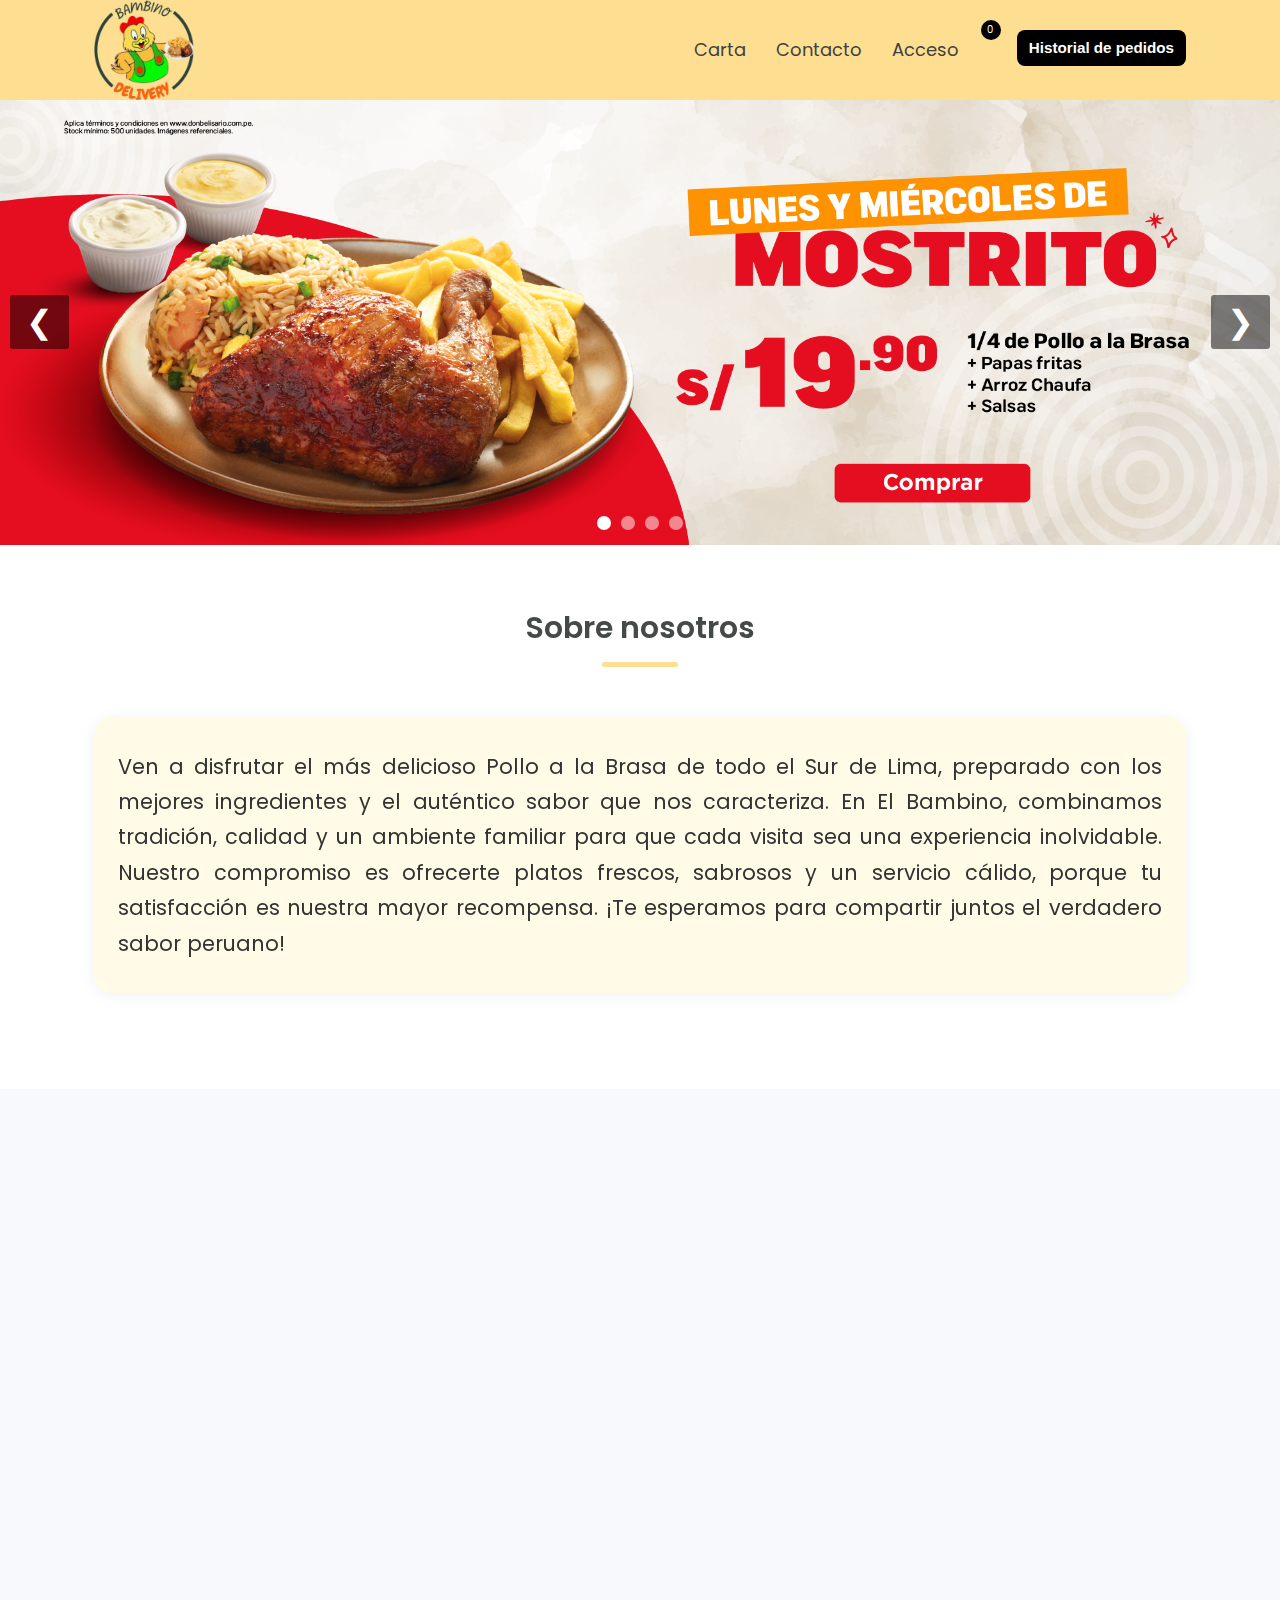
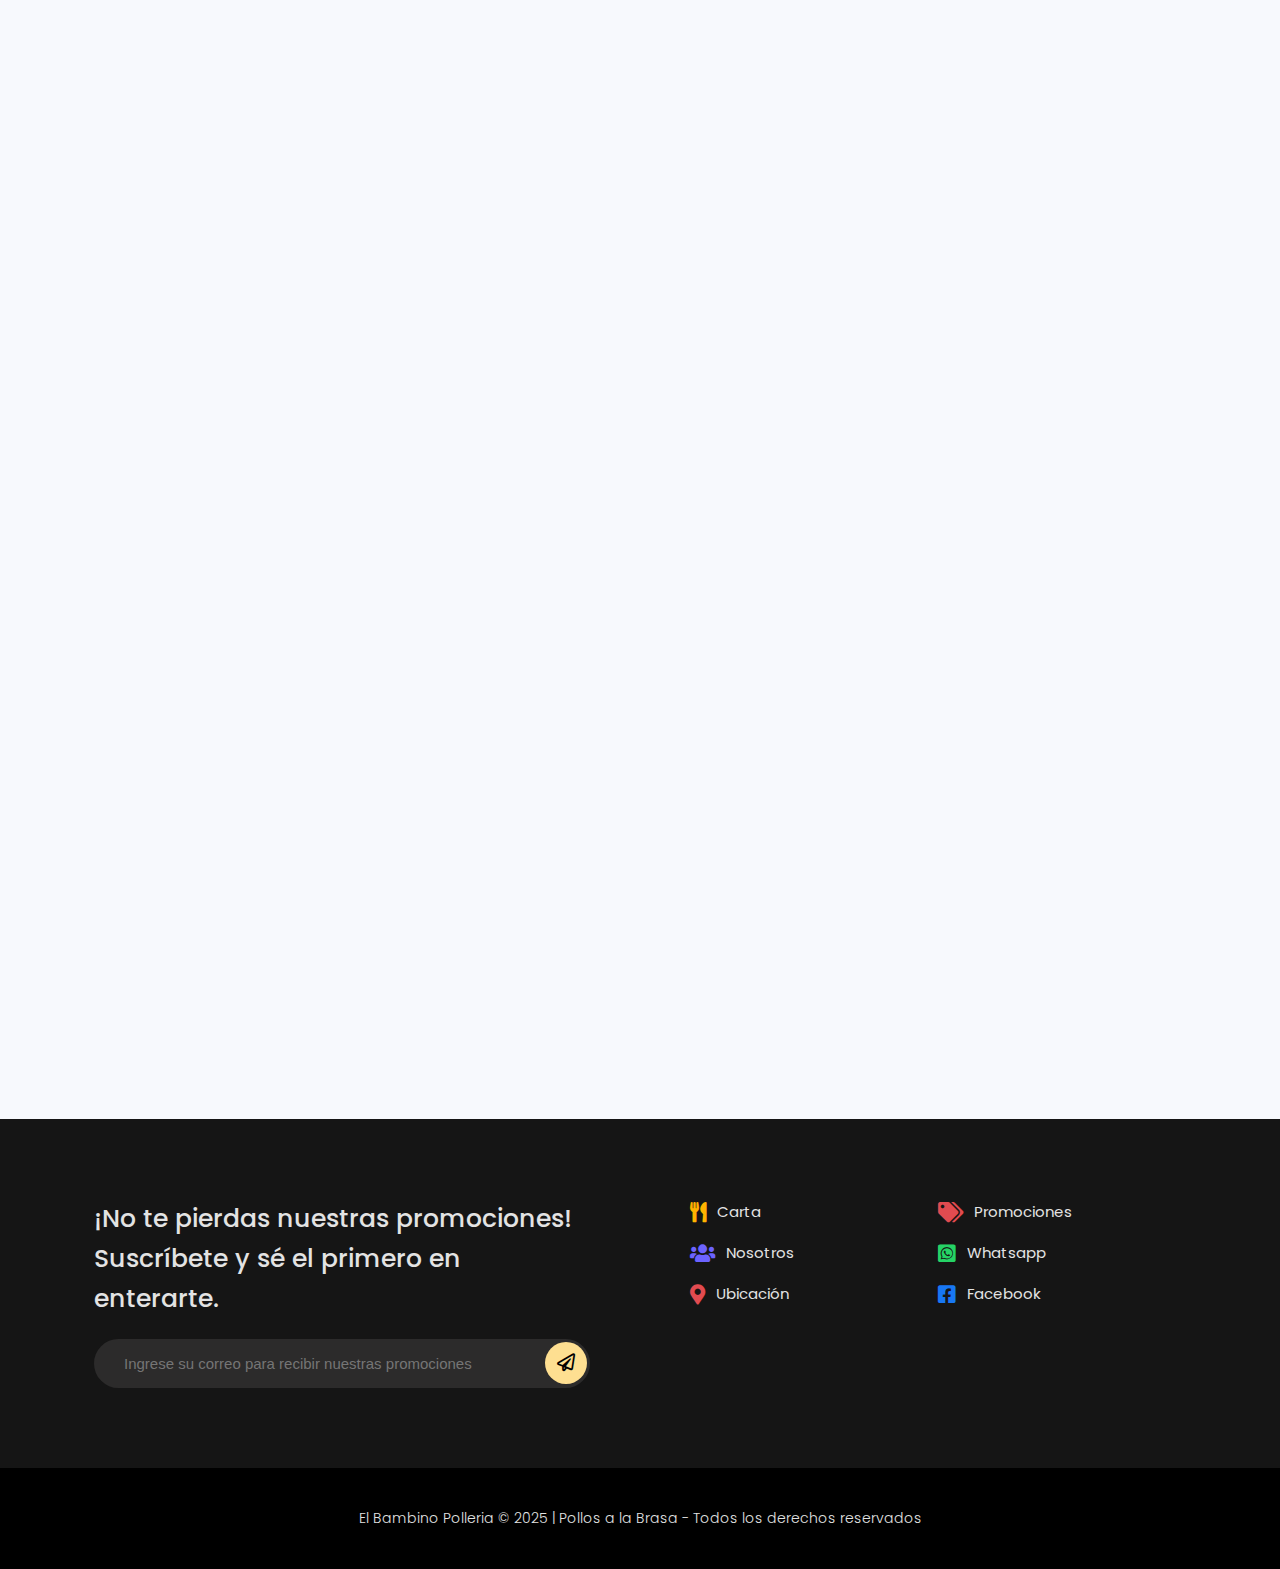
<file: index.html>
<!DOCTYPE html>
<html lang="es">

<head>
    <meta charset="UTF-8" />
    <meta name="viewport" content="width=device-width, initial-scale=1.0" />
    <meta http-equiv="X-UA-Compatible" content="ie=edge" />
    <title>El Bambino - Pollos a la Brasa</title>
    <link rel="icon" type="image/webp" href="imagenes/logo/Logo.webp" />

    <!-- FUENTE GOOGLE FONTS : Poppins -->
    <link href="https://fonts.googleapis.com/css2?family=Poppins:wght@200;300;400;500;600;700;800&display=swap"
        rel="stylesheet" />

    <!-- ICONS: Font Awesome -->
    <link rel="stylesheet" href="https://use.fontawesome.com/releases/v5.8.1/css/all.css" />

    <!-- ICONS: Line Awesome -->
    <link rel="stylesheet"
        href="https://maxst.icons8.com/vue-static/landings/line-awesome/line-awesome/1.3.0/css/line-awesome.min.css" />

    <!-- Animaciones AOS -->
    <link rel="stylesheet" href="https://unpkg.com/aos@next/dist/aos.css" />

    <!-- Mis Estilos -->
    <link rel="stylesheet" href="css/estilos.css" />
    <!-- Vincular el CSS del carrito -->
    <link rel="stylesheet" href="css/carrito-estilo.css" />
    <link rel="stylesheet" href="css/carrito-mapa.css" />
    <link rel="stylesheet" href="css/carrito-mapa-responsive.css" />
    <link rel="stylesheet" href="css/carrusel.css">
</head>

<body>
    <div class="hm-wrapper">
        <!-- =================================
           HEADER MENU
        ================================== -->
        <div class="hm-header">
            <div class="container">
                <div class="header-menu">
                    <div class="hm-logo">
                        <a href="index.html">
                            <img src="imagenes/logo/Logo.webp" alt="El Bambino - Pollos a la Brasa" />
                        </a>
                    </div>

                    <nav class="hm-menu">
                        <ul>
                            <li><a href="#carta" class="footer-link-menu">Carta</a></li>
                            <li>
                                <a href="https://wa.me/51929844681" target="_blank">Contacto</a>
                            </li>
                            <li><a href="login.html">Acceso</a></li>
                        </ul>

                        <div class="hm-icon-cart">
                            <a href="#">
                                <i class="las la-shopping-cart"></i>
                                <span>0</span>
                            </a>
                        </div>

                        <div class="icon-menu">
                            <button type="button"><i class="fas fa-bars"></i></button>
                        </div>
                    </nav>
                </div>
            </div>
        </div>

        <!-- =================================
           HEADER MENU Movil
        ================================== -->
        <div class="header-menu-movil">
            <button class="cerrar-menu"><i class="fas fa-times"></i></button>
            <ul>
                <li><a href="#">Carta</a></li>
                <li><a href="https://wa.me/51929844681" target="_blank">Contacto</a></li>
                <li><a href="login.html">Acesso</a></li>
                <li>
                    <button id="btn-historial-pedidos-movil" class="hm-btn btn-historial-pedidos" type="button">
                        Historial de pedidos
                    </button>
                </li>
            </ul>
        </div>

        <!-- =================================
           CARRUSEL
        ================================== -->

        <div class="slider-box">
            <button class="arrow prev">&#10094;</button>
            <ul>
                <li><img src="imagenes/carrusel/imagen_1.webp" alt="Imagen 1"></li>
                <li><img src="imagenes/carrusel/imagen_2.webp" alt="Imagen 2"></li>
                <li><img src="imagenes/carrusel/imagen_3.webp" alt="Imagen 3"></li>
                <li><img src="imagenes/carrusel/imagen_4.webp" alt="Imagen 4"></li>
            </ul>
            <button class="arrow next">&#10095;</button>

            <!-- Contenedor de bolitas -->
            <div class="dots">
                <span class="dot active" data-index="0"></span>
                <span class="dot" data-index="1"></span>
                <span class="dot" data-index="2"></span>
                <span class="dot" data-index="3"></span>
            </div>
        </div>



        <!-- =================================
           HOME CATEGROIAS
        ================================== -->
        <div class="hm-page-block">
            <div class="container">
                <div class="header-title" id="sobre-nosotros">
                    <h1 data-aos="fade-up" data-aos-duration="3000">Sobre nosotros</h1>
                </div>

                <div class="sobre-nosotros-descripcion" data-aos="fade-up" data-aos-duration="1200">
                    <p>
                        Ven a disfrutar el más delicioso Pollo a la Brasa de todo el Sur
                        de Lima, preparado con los mejores ingredientes y el auténtico
                        sabor que nos caracteriza. En El Bambino, combinamos tradición,
                        calidad y un ambiente familiar para que cada visita sea una
                        experiencia inolvidable. Nuestro compromiso es ofrecerte platos
                        frescos, sabrosos y un servicio cálido, porque tu satisfacción es
                        nuestra mayor recompensa. ¡Te esperamos para compartir juntos el
                        verdadero sabor peruano!
                    </p>
                </div>
            </div>
        </div>

        <!-- =================================
           HOME PRODUCTOS DESTACADOS
        ================================== -->
        <div class="hm-page-block bg-fondo" id="carta">
            <div class="container">
                <div class="header-title" data-aos="fade-up">
                    <h1>Carta</h1>
                </div>
                <ul class="hm-tabs" id="tabs-carta" data-aos="fade-up">
                    <li class="hm-tab-link">Pollo a la Brasa</li>
                    <li class="hm-tab-link">Adicionales</li>
                    <li class="hm-tab-link">Promociones</li>
                    <li class="hm-tab-link">Bebidas</li>
                </ul>

                <!-- BUSCADOR DE CARTA -->
                <div class="buscador-carta" data-aos="fade-up" data-aos-delay="100">
                    <input id="buscadorCarta" type="text" placeholder="Buscar en toda la carta...">
                    <i class="fas fa-search"></i>
                </div>

                <!-- CONTENIDO DE LOS TABS -->

                <!-- Pollo a la Brasa -->
                <div class="tabs-content" data-aos="fade-up">
                    <div class="grid-product">
                        <div class="product-item">
                            <div class="p-portada">
                                <img alt="Pollo entero" src="imagenes/carta/pollo_brasa/pollo_entero_1_papa.webp" />
                                <span class="stin stin-new">Recomendado</span>
                            </div>
                            <div class="p-info">
                                <h3>Pollo a la Brasa Entero</h3>
                                <p class="descripcion-producto">
                                    Jugoso pollo entero a la brasa, acompañado de papas fritas y
                                    ensalada fresca. Ideal para compartir en familia.
                                </p>
                                <div class="precio">
                                    <span>S/ 55.00</span>
                                </div>
                                <a class="hm-btn btn-primary uppercase" href="#">AGREGAR AL CARRITO</a>
                            </div>
                        </div>
                        <div class="product-item">
                            <div class="p-portada">
                                <img alt="Medio Pollo + Un Cuarto"
                                    src="imagenes/carta/pollo_brasa/medio_pollo_mas_un_cuarto.webp" />
                            </div>
                            <div class="p-info">
                                <h3>Medio Pollo + Un Cuarto</h3>
                                <p class="descripcion-producto">
                                    Tres cuartos de nuestro delicioso pollo a la brasa,
                                    acompañado de papas fritas y ensalada fresca.
                                </p>
                                <div class="precio">
                                    <span>S/ 45.00</span>
                                </div>
                                <a class="hm-btn btn-primary uppercase" href="#">AGREGAR AL CARRITO</a>
                            </div>
                        </div>
                        <div class="product-item">
                            <div class="p-portada">
                                <img alt="Medio Pollo" src="imagenes/carta/pollo_brasa/medio_pollo.webp" />
                            </div>
                            <div class="p-info">
                                <h3>Medio Pollo a la Brasa</h3>
                                <p class="descripcion-producto">
                                    Delicioso medio pollo a la brasa, jugoso por dentro y con
                                    piel crujiente, servido con guarnición a elección.
                                </p>
                                <div class="precio">
                                    <span>S/ 32.00</span>
                                </div>
                                <a class="hm-btn btn-primary uppercase" href="#">AGREGAR AL CARRITO</a>
                            </div>
                        </div>
                        <div class="product-item">
                            <div class="p-portada">
                                <img alt="Medio Pollo + Un Cuarto"
                                    src="imagenes/carta/pollo_brasa/pollo_entero_2_papas.webp" />
                            </div>
                            <div class="p-info">
                                <h3>Pollo Entero sin Ensalada</h3>
                                <p class="descripcion-producto">
                                    Nuestro pollo a la brasa de siempre, acompañado de doradas
                                    papas fritas y nuestra salsa especial
                                </p>
                                <div class="precio">
                                    <span>S/ 50.00</span>
                                </div>
                                <a class="hm-btn btn-primary uppercase" href="#">AGREGAR AL CARRITO</a>
                            </div>
                        </div>
                        <div class="product-item">
                            <div class="p-portada">
                                <img alt="Cuarto de Pollo" src="imagenes/carta/pollo_brasa/pollo_parte_pecho.webp" />
                            </div>
                            <div class="p-info">
                                <h3>Cuarto de Pollo a la Brasa</h3>
                                <p class="descripcion-producto">
                                    Parte del pollo a la brasa, ideal para un almuerzo ligero,
                                    acompañado de nuestra salsa especial.
                                </p>
                                <div class="precio">
                                    <span>S/ 18.00</span>
                                </div>
                                <a class="hm-btn btn-primary uppercase" href="#">AGREGAR AL CARRITO</a>
                            </div>
                        </div>
                        <div class="product-item">
                            <div class="p-portada">
                                <img alt="Pollo Personal" src="imagenes/carta/pollo_brasa/pollo_parte_pierna.webp" />
                                <span class="stin stin-new">Nuevo</span>
                            </div>
                            <div class="p-info">
                                <h3>Pollo Personal</h3>
                                <p class="descripcion-producto">
                                    Una porción de pollo a la brasa, perfecta para una
                                    persona, acompañada de papas fritas.
                                </p>
                                <div class="precio">
                                    <span>S/ 12.00</span>
                                </div>
                                <a class="hm-btn btn-primary uppercase" href="#">AGREGAR AL CARRITO</a>
                            </div>
                        </div>
                    </div>
                </div>

                <!-- Adicionales -->
                <div class="tabs-content" data-aos="fade-up">
                    <div class="grid-product">
                        <div class="product-item">
                            <div class="p-portada">
                                <img src="imagenes/carta/adicionales/una_porcion_papas_fritas.webp"
                                    alt="Una porcion Papas Fritas" />
                                <span class="stin stin-new">Recomendado</span>
                            </div>

                            <div class="p-info">
                                <h3>1 Ración de Papas Fritas</h3>
                                <p class="descripcion-producto">
                                    Una porción completa de papas fritas, el acompañamiento
                                    perfecto para tu pollo a la brasa.
                                </p>
                                <div class="precio">
                                    <span>S/ 18.00</span>
                                </div>
                                <a href="#" class="hm-btn btn-primary uppercase">AGREGAR AL CARRITO</a>
                            </div>
                        </div>

                        <div class="product-item">
                            <div class="p-portada">
                                <img src="imagenes/carta/adicionales/media_racion_papas_fritas.webp"
                                    alt="Media Ración de Papas Fritas" />
                            </div>

                            <div class="p-info">
                                <h3>1/2 Ración de Papas Fritas</h3>
                                <p class="descripcion-producto">
                                    Media porción de papas fritas, el acompañamiento perfecto
                                    para tu pollo a la brasa.
                                </p>
                                <div class="precio">
                                    <span>S/ 10.00</span>
                                </div>
                                <a href="" class="hm-btn btn-primary uppercase">AGREGAR AL CARRITO</a>
                            </div>
                        </div>

                        <div class="product-item">
                            <div class="p-portada">
                                <img src="imagenes/carta/adicionales/arroz-chaufa.webp" alt="Arroz Chaufa" />
                            </div>

                            <div class="p-info">
                                <h3>Arroz Chaufa</h3>
                                <p class="descripcion-producto">
                                    Arroz chaufa con pollo, un clásico de la comida peruana,
                                    salteado con huevo y cebolla china.
                                </p>
                                <div class="precio">
                                    <span>S/ 12.00</span>
                                </div>
                                <a href="#" class="hm-btn btn-primary uppercase">AGREGAR AL CARRITO</a>
                            </div>
                        </div>
                    </div>
                </div>

                <!-- Promociones -->
                <div class="tabs-content" data-aos="fade-up">
                    <div class="grid-product">
                        <div class="product-item">
                            <div class="p-portada">
                                <img src="imagenes/carta/promociones/dos_pollos_promo.webp" alt="Dos pollos promo" />
                                <span class="stin stin-oferta">Promo</span>
                            </div>

                            <div class="p-info">
                                <h3>2 Pollos + Gaseosa de 3 Litros</h3>
                                <p class="descripcion-producto">
                                    2 Pollos enteros, acompañado de 2 raciones de papas fritas,
                                    2 raciones de ensalada fresca, salsas + 1 Gaseosa de 3
                                    Litros.
                                </p>
                                <div class="precio">
                                    <span>S/ 100.00</span>
                                    <span class="thash">S/ 133.00</span>
                                </div>
                                <a href="#" class="hm-btn btn-primary uppercase">AGREGAR AL CARRITO</a>
                            </div>
                        </div>

                        <div class="product-item">
                            <div class="p-portada">
                                <img src="imagenes/carta/promociones/un_pollo_promo.webp" alt="Dos pollos promo" />
                                <span class="stin stin-oferta">Promo</span>
                            </div>

                            <div class="p-info">
                                <h3>1 Pollo + Gaseosa de 1.5 Litros</h3>
                                <p class="descripcion-producto">
                                    1 Pollo entero, acompañado de 1 ración de papas fritas, 1
                                    ración de ensalada fresca, salsas + 1 Gaseosa de 1.5 Litros.
                                </p>
                                <div class="precio">
                                    <span>S/ 59.00</span>
                                    <span class="thash">S/ 65.00</span>
                                </div>
                                <a href="#" class="hm-btn btn-primary uppercase">AGREGAR AL CARRITO</a>
                            </div>
                        </div>
                    </div>
                </div>

                <!-- Bebidas -->
                <div class="tabs-content" data-aos="fade-up">
                    <div class="grid-product">
                        <div class="product-item">
                            <div class="p-portada">
                                <img src="imagenes/carta/bebidas/coca_cola_600ml.webp" alt="Coca Cola 600ml" />
                            </div>
                            <div class="p-info">
                                <h3>Coca Cola 600ml</h3>
                                <p class="descripcion-producto">Gaseosa Coca cola de 600ml</p>
                                <div class="precio"><span>S/ 4.00</span></div>
                                <a href="#" class="hm-btn btn-primary uppercase">AGREGAR AL CARRITO</a>
                            </div>
                        </div>
                        <div class="product-item">
                            <div class="p-portada">
                                <img src="imagenes/carta/bebidas/coca_cola_1.5L.webp" alt="Coca Cola 1.5L" />
                            </div>
                            <div class="p-info">
                                <h3>Coca Cola 1.5L</h3>
                                <p class="descripcion-producto">
                                    Gaseosa Coca cola de 1.5 litros
                                </p>
                                <div class="precio"><span>S/ 10.00</span></div>
                                <a href="#" class="hm-btn btn-primary uppercase">AGREGAR AL CARRITO</a>
                            </div>
                        </div>
                        <div class="product-item">
                            <div class="p-portada">
                                <img src="imagenes/carta/bebidas/coca_cola_3L.webp" alt="Coca Cola 3L" />
                            </div>
                            <div class="p-info">
                                <h3>Coca Cola 3L</h3>
                                <p class="descripcion-producto">
                                    Gaseosa Coca cola de 3 litros
                                </p>
                                <div class="precio"><span>S/ 16.00</span></div>
                                <a href="#" class="hm-btn btn-primary uppercase">AGREGAR AL CARRITO</a>
                            </div>
                        </div>
                        <div class="product-item">
                            <div class="p-portada">
                                <img src="imagenes/carta/bebidas/inca_kola_600ml.webp" alt="Inca Kola 600ml" />
                            </div>
                            <div class="p-info">
                                <h3>Inca Kola 600ml</h3>
                                <p class="descripcion-producto">Gaseosa Inca Kola de 600ml</p>
                                <div class="precio"><span>S/ 4.00</span></div>
                                <a href="#" class="hm-btn btn-primary uppercase">AGREGAR AL CARRITO</a>
                            </div>
                        </div>
                        <div class="product-item">
                            <div class="p-portada">
                                <img src="imagenes/carta/bebidas/inca_kola_1.5L.webp" alt="Inca Kola 1.5L" />
                            </div>
                            <div class="p-info">
                                <h3>Inca Kola 1.5L</h3>
                                <p class="descripcion-producto">
                                    Gaseosa Inca Kola de 1.5 litros
                                </p>
                                <div class="precio"><span>S/ 10.00</span></div>
                                <a href="#" class="hm-btn btn-primary uppercase">AGREGAR AL CARRITO</a>
                            </div>
                        </div>
                        <div class="product-item">
                            <div class="p-portada">
                                <img src="imagenes/carta/bebidas/inca_kola_3L.webp" alt="Inca Kola 3L" />
                            </div>
                            <div class="p-info">
                                <h3>Inca Kola 3L</h3>
                                <p class="descripcion-producto">
                                    Gaseosa Inca Kola de 3 litros
                                </p>
                                <div class="precio"><span>S/ 16.00</span></div>
                                <a href="#" class="hm-btn btn-primary uppercase">AGREGAR AL CARRITO</a>
                            </div>
                        </div>
                        <div class="product-item">
                            <div class="p-portada">
                                <img src="imagenes/carta/bebidas/agua_sin_gas_san_luis_625ml.webp"
                                    alt="Agua sin gas San Luis 625ml" />
                            </div>
                            <div class="p-info">
                                <h3>Agua Mineral</h3>
                                <p class="descripcion-producto">Agua mineral sin gas 625ml</p>
                                <div class="precio"><span>S/ 3.00</span></div>
                                <a href="#" class="hm-btn btn-primary uppercase">AGREGAR AL CARRITO</a>
                            </div>
                        </div>
                    </div>
                </div>
            </div>
        </div>

        <!-- =================================
           FOOTER
        ================================== -->
        <footer>
            <div class="container">
                <div class="foo-row">
                    <div class="foo-col">
                        <h2>
                            ¡No te pierdas nuestras promociones!<br />Suscríbete y sé el
                            primero en enterarte.
                        </h2>
                        <form id="newsletter-form" action="" method="GET">
                            <div class="f-input">
                                <input type="text" placeholder="Ingrese su correo para recibir nuestras promociones"
                                    required />
                                <button type="submit" class="hm-btn-round btn-primary">
                                    <i class="far fa-paper-plane"></i>
                                </button>
                            </div>
                        </form>
                    </div>

                    <div class="foo-col">
                        <ul>
                            <li>
                                <a href="#carta" class="footer-link-menu">
                                    <i class="fas fa-utensils"></i>
                                    <span style="color:inherit;">Carta</span>
                                </a>
                            </li>
                            <li>
                                <a href="#carta" class="footer-link-promociones" data-tab="Promociones">
                                    <i class="fas fa-tags"></i>
                                    <span style="color:inherit;">Promociones</span>
                                </a>
                            </li>
                            <li>
                                <a href="#sobre-nosotros" class="footer-link-nosotros">
                                    <i class="fas fa-users"></i>
                                    <span style="color:inherit;">Nosotros</span>
                                </a>
                            </li>
                            <li>
                                <a href="https://wa.me/51929844681" target="_blank">
                                    <i class="fab fa-whatsapp-square"></i>
                                    <span style="color:inherit;">Whatsapp</span>
                                </a>
                            </li>
                            <li>
                                <a href="https://www.google.com/maps/search/Av.+Santa+Anita+N%C2%B0503,+Urbanizaci%C3%B3n+Villa+Marina+-+Chorrillos+,+Chorrillos,+Peru/@-12.1894204,-77.0151671,18z/data=!3m1!4b1?entry=ttu&g_ep=EgoyMDI1MDYwNC4wIKXMDSoASAFQAw%3D%3D"
                                    target="_blank">
                                    <i class="fas fa-map-marker-alt"></i>
                                    <span style="color:inherit;">Ubicación</span>
                                </a>
                            </li>
                            <li>
                                <a href="https://www.facebook.com/PollosalabrazaElBambino/?locale=es_LA"
                                    target="_blank">
                                    <i class="fab fa-facebook-square"></i>
                                    <span style="color:inherit;">Facebook</span>
                                </a>
                            </li>
                        </ul>
                    </div>
                </div>
            </div>
        </footer>

        <div class="foo-copy">
            <div class="container">
                <p>
                    El Bambino Polleria © 2025 | Pollos a la Brasa - Todos los derechos
                    reservados
                </p>
            </div>
        </div>
    </div>

    <!-- Animaciones : AOS-->
    <script src="https://unpkg.com/aos@next/dist/aos.js"></script>

    <!-- Mi Script -->
    <script src="js/app.js"></script>
    <script src="js/busqueda.js"></script>
    <script src="js/modal-newsletter.js"></script>
    <script src="js/menu-scroll.js"></script>
    <script src="js/carrusel.js"></script>
    <script>
        AOS.init({
            duration: 1200,
        });
    </script>

    <!-- MODAL AVISO NEWSLETTER -->
    <div id="modal-newsletter" class="modal-carrito-content">
        <button id="cerrar-modal-newsletter">&times;</button>
        <h2>¡Gracias por suscribirte!</h2>
        <p>Te mantendremos informado de nuestras promociones y novedades.</p>
    </div>

    <!-- Script para cambiar el título de la página -->
    <script>
        // Detectar si el usuario cambia de pestaña o sale de la página
        var originalTitle = document.title;
        var leaveTitle = "¡No te vayas! 😢";

        document.addEventListener('visibilitychange', function () {
            if (document.hidden) {
                document.title = leaveTitle;
            } else {
                document.title = originalTitle;
            }
        });
    </script>
</body>

</html>
</file>
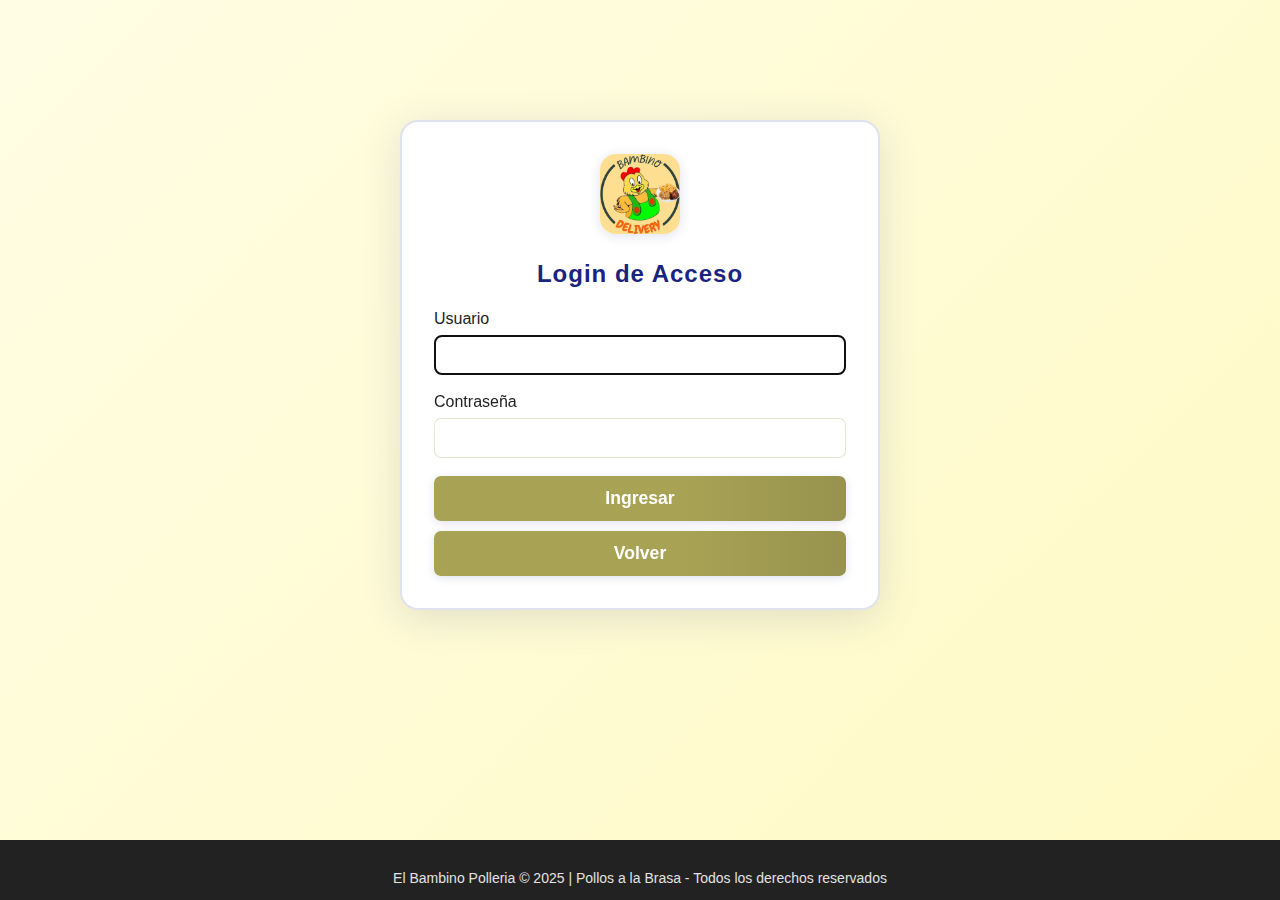
<file: admin-panel.html>
<!DOCTYPE html>
<html lang="es">
<head>
    <meta charset="UTF-8">
    <meta name="viewport" content="width=device-width, initial-scale=1.0">
    <title>Panel de Administración - El Bambino</title>
    <link rel="stylesheet" href="css/admin-panel.css">
    <link rel="icon" type="image/webp" href="imagenes/logo/Logo.webp" />
    <link rel="stylesheet"
        href="https://maxst.icons8.com/vue-static/landings/line-awesome/line-awesome/1.3.0/css/line-awesome.min.css" />
    <link rel="stylesheet" href="css/admin-panel-custom.css" />
</head>
<body>
    <div class="admin-panel-container">
        <div class="admin-header">
            <img src="imagenes/logo/Logo.webp" alt="El Bambino - Pollos a la Brasa" class="admin-logo">
            <h1>Panel de Administración</h1>
        </div>
        <div class="admin-options">
            <a href="admin-proveedores.html" class="admin-option admin-proveedores">
                <i class="las la-box"></i>
                <span>Adminstrar proveedores</span>
            </a>
            <a href="admin-usuarios.html" class="admin-option admin-usuarios">
                <i class="las la-clipboard-list"></i>
                <span>Administrar usuarios</span>
            </a>
            <a href="pedidos.html" class="admin-option">
                <i class="las la-percentage"></i>
                <span>Pedidos   </span>
            </a>
            <a href="#" id="cerrar-sesion" class="admin-option">
                <i class="las la-sign-out-alt"></i>
                <span>Cerrar Sesión</span>
            </a>
        </div>
    </div>
    <div class="foo-copy">
        <div class="container">
            <p>El Bambino Polleria © 2025 | Pollos a la Brasa - Todos los derechos reservados</p>
        </div>
    </div>
    <script>
        // Permitir acceso a admin, supervisor y vendedor
        const sesion = JSON.parse(localStorage.getItem('usuarioSesion'));
        if (!sesion || sesion.estado === 0 || (sesion.rol !== 'admin' && sesion.rol !== 'supervisor' && sesion.rol !== 'vendedor')) {
            localStorage.removeItem('usuarioSesion');
            localStorage.removeItem('usuario');
            localStorage.setItem('loginMsg', 'Usuario inactivo. Contacte al administrador.');
            window.location.href = "login.html";
        }
        // Ocultar opciones para vendedor
        if (sesion && sesion.rol === 'vendedor') {
            document.querySelectorAll('.admin-proveedores, .admin-usuarios').forEach(el => el.style.display = 'none');
        }
        // Cerrar sesión (redirige a login.html y limpia sesión)
        document.querySelectorAll('#cerrar-sesion, .cerrar-sesion').forEach(btn => {
            btn.onclick = function(e) {
                e.preventDefault();
                localStorage.removeItem('usuarioSesion');
                localStorage.removeItem('usuario');
                window.location.href = "login.html";
            };
        });
    </script>
</body>
</html>
</file>
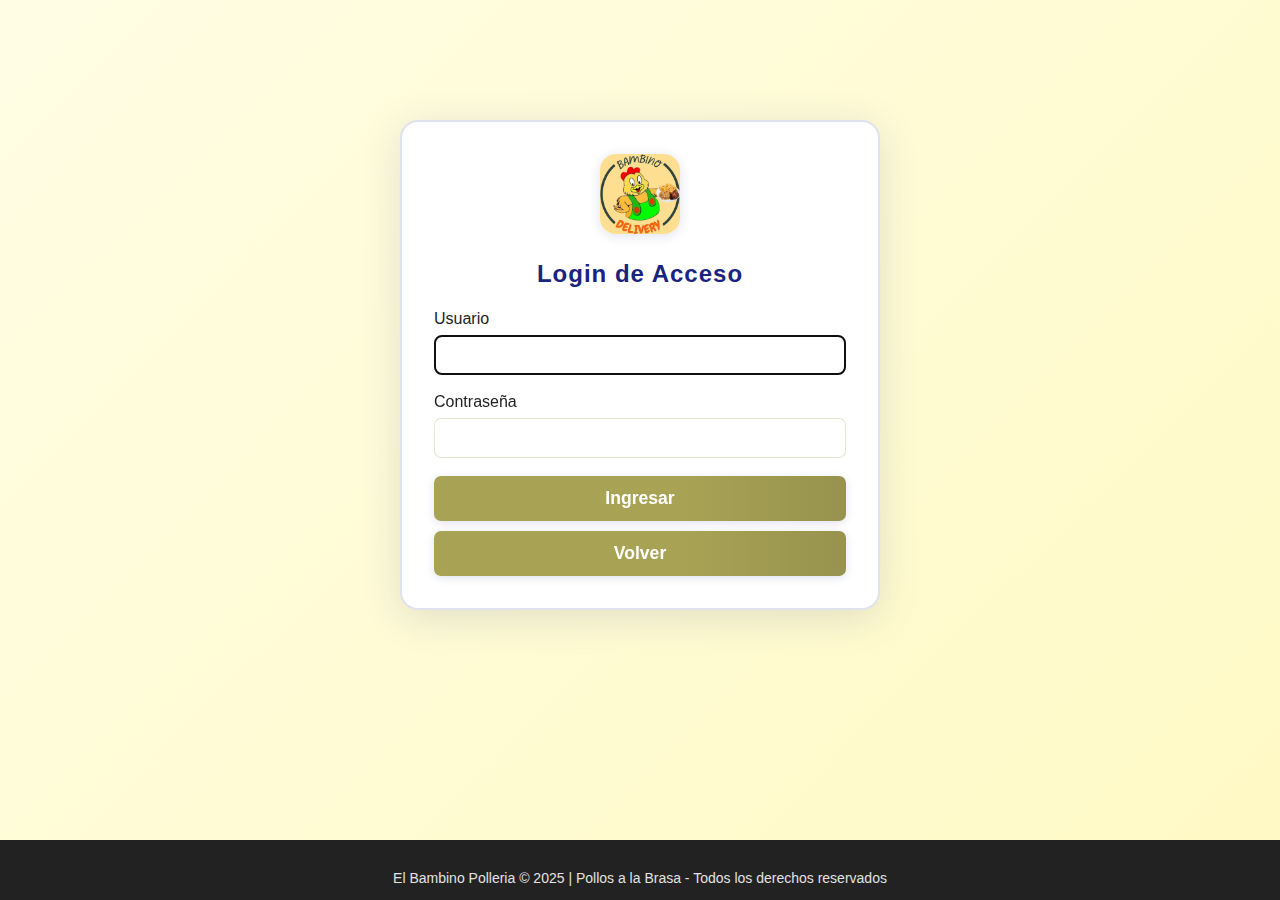
<file: admin-proveedores.html>
<!DOCTYPE html>
<html lang="es">
<head>
    <meta charset="UTF-8">
    <meta name="viewport" content="width=device-width, initial-scale=1.0">
    <title>Administrar Proveedores - El Bambino</title>
    <link rel="stylesheet" href="css/admin-panel.css">
    <link rel="stylesheet" href="css/admin-proveedores.css">
    <link rel="icon" type="image/webp" href="imagenes/logo/Logo.webp" />
</head>
<body>
    <div class="admin-panel-container">
        <div class="admin-header">
            <img src="imagenes/logo/Logo.webp" alt="El Bambino - Pollos a la Brasa" class="admin-logo">
            <h1>Administrar Proveedores</h1>
        </div>

        <!-- Panel de proveedores -->
        <div id="proveedores-section">
            <div class="fila-botones-superior">
                <span id="bienvenida-proveedores"></span>
                <button id="cerrar-sesion-proveedores">Cerrar Sesión</button>
                <button id="btn-volver-panel" type="button">Volver</button>
            </div>
            <div id="admin-actions-proveedores">
                <h2>Agregar/Editar Proveedor</h2>
                <form id="proveedor-form">
                    <input type="hidden" id="proveedor-id">
                    <input type="text" id="razonSocial" placeholder="Razón Social" required>
                    <input type="text" id="ruc" placeholder="RUC" maxlength="15" required>
                    <input type="text" id="telefono" placeholder="Teléfono" maxlength="20">
                    <input type="email" id="correo" placeholder="Correo" maxlength="100">
                    <input type="text" id="direccion" placeholder="Dirección" maxlength="200">
                    <select id="estado-proveedor" required>
                        <option value="1">Activo</option>
                        <option value="0">Inactivo</option>
                    </select>
                    <button type="submit">Guardar</button>
                    <button type="button" id="cancelar-edicion-proveedor" class="hidden">Cancelar</button>
                </form>
                <div id="form-msg-proveedor"></div>
            </div>
            <h2>Lista de Proveedores</h2>
            <table id="tabla-proveedores">
                <thead>
                    <tr>
                        <th>ID</th>
                        <th>Razón Social</th>
                        <th>RUC</th>
                        <th>Teléfono</th>
                        <th>Correo</th>
                        <th>Dirección</th>
                        <th>Estado</th>
                        <th>Fecha Registro</th>
                        <th class="actions">Acciones</th>
                    </tr>
                </thead>
                <tbody></tbody>
            </table>
        </div>
    </div>
    <script>
        // Acceso y bienvenida
        document.addEventListener('DOMContentLoaded', function() {
            const sesion = JSON.parse(localStorage.getItem('usuarioSesion'));
            if (!sesion || sesion.estado === 0 || (sesion.rol !== 'admin' && sesion.rol !== 'supervisor' && sesion.rol !== 'vendedor')) {
                localStorage.removeItem('usuarioSesion');
                localStorage.removeItem('usuario');
                localStorage.setItem('loginMsg', 'Usuario inactivo. Contacte al administrador.');
                window.location.href = "login.html";
                return;
            }
            document.getElementById('bienvenida-proveedores').textContent = `Bienvenido, ${sesion.nombres || sesion.nombreUsuario} (${sesion.rol})`;
            document.getElementById('cerrar-sesion-proveedores').onclick = function() {
                localStorage.removeItem('usuarioSesion');
                localStorage.removeItem('usuario');
                window.location.href = "login.html";
            };
            document.getElementById('btn-volver-panel').onclick = function() {
                window.location.href = 'admin-panel.html';
            };
        });
    </script>
    <script src="js/admin-proveedores.js"></script>
</body>
</html>
</file>
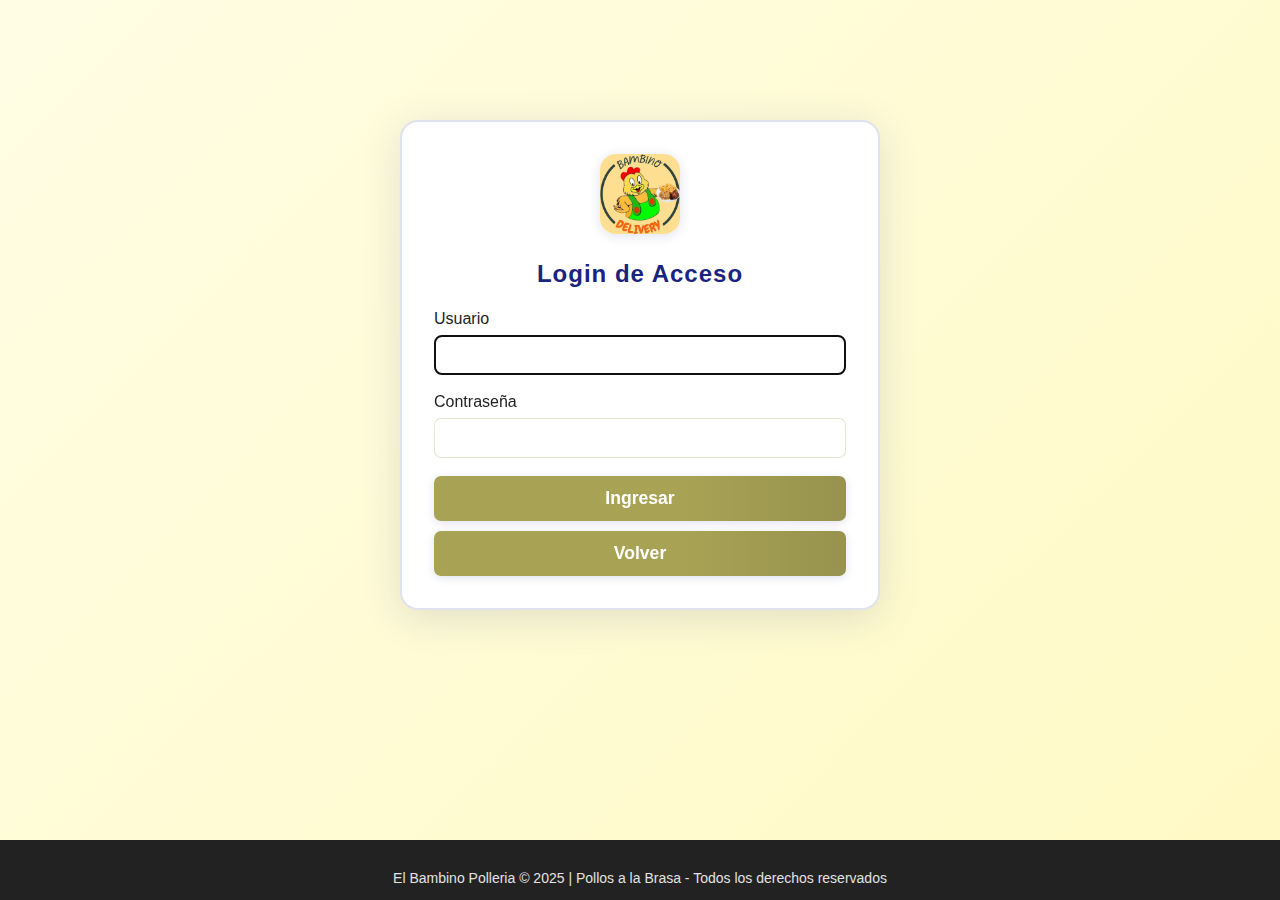
<file: admin-usuarios.html>
<!DOCTYPE html>
<html lang="es">
<head>
    <meta charset="UTF-8">
    <meta name="viewport" content="width=device-width, initial-scale=1.0">
    <title>Administrar Usuarios - El Bambino</title>
    <link rel="stylesheet" href="css/admin-panel.css">
    <link rel="stylesheet" href="css/admin-usuarios.css">
    <link rel="icon" type="image/webp" href="imagenes/logo/Logo.webp" />
</head>
<body>
    <div class="admin-panel-container">
        <div class="admin-header">
            <img src="imagenes/logo/Logo.webp" alt="El Bambino - Pollos a la Brasa" class="admin-logo">
            <h1>Administrar Usuarios</h1>
        </div>

        <!-- Login -->
        <div id="login-section">
            <h2>Iniciar Sesión</h2>
            <form id="login-form">
                <input type="text" id="login-usuario" placeholder="Usuario" required>
                <input type="password" id="login-contrasena" placeholder="Contraseña" required>
                <button type="submit">Ingresar</button>
            </form>
            <div id="login-msg" class="error"></div>
        </div>

        <!-- Panel de usuarios -->
        <div id="usuarios-section" class="hidden">
            <div class="fila-botones-superior">
                <span id="bienvenida"></span>
                <button id="cerrar-sesion">Cerrar Sesión</button>
                <button id="btn-volver-lista" type="button">Volver</button>
            </div>
            <div id="admin-actions">
                <h2>Agregar/Editar Usuario</h2>
                <form id="usuario-form">
                    <input type="hidden" id="usuario-id">
                    <input type="text" id="nombreUsuario" placeholder="Usuario" required>
                    <input type="password" id="contrasena" placeholder="Contraseña" required>
                    <input type="text" id="nombres" placeholder="Nombres" required>
                    <input type="text" id="apellidos" placeholder="Apellidos">
                    <select id="rol" required>
                        <option value="">Rol</option>
                        <option value="admin">Admin</option>
                        <option value="vendedor">Vendedor</option>
                        <option value="supervisor">Supervisor</option>
                    </select>
                    <select id="estado" required>
                        <option value="1">Activo</option>
                        <option value="0">Inactivo</option>
                    </select>
                    <button type="submit">Guardar</button>
                    <button type="button" id="cancelar-edicion" class="hidden">Cancelar</button>
                </form>
                <div id="form-msg"></div>
            </div>
            <h2>Lista de Usuarios</h2>
            <table id="tabla-usuarios">
                <thead>
                    <tr>
                        <th>ID</th>
                        <th>Usuario</th>
                        <th>Nombres</th>
                        <th>Apellidos</th>
                        <th>Rol</th>
                        <th>Estado</th>
                        <th>Fecha Registro</th>
                        <th class="actions">Acciones</th>
                    </tr>
                </thead>
                <tbody></tbody>
            </table>
        </div>
    </div>
    <!-- Verifica sesión antes de cargar scripts principales -->
    <script>
        // Si ya hay usuario logueado, muestra el panel de usuarios directamente
        document.addEventListener('DOMContentLoaded', function() {
            const usuario = localStorage.getItem('usuario');
            if (usuario) {
                document.getElementById('login-section').classList.add('hidden');
                document.getElementById('usuarios-section').classList.remove('hidden');
                // Opcional: muestra el nombre de usuario en bienvenida
                document.getElementById('bienvenida').textContent = 'Bienvenido, ' + usuario;
            }
            // Botón volver (lista de usuarios)
            const btnVolverLista = document.getElementById('btn-volver-lista');
            if (btnVolverLista) {
                btnVolverLista.onclick = function() {
                    window.location.href = 'admin-panel.html';
                };
            }
        });
    </script>
    <script src="js/admin-usuarios.js"></script>
    <script src="js/login.js"></script>
</body>
</html>
</file>
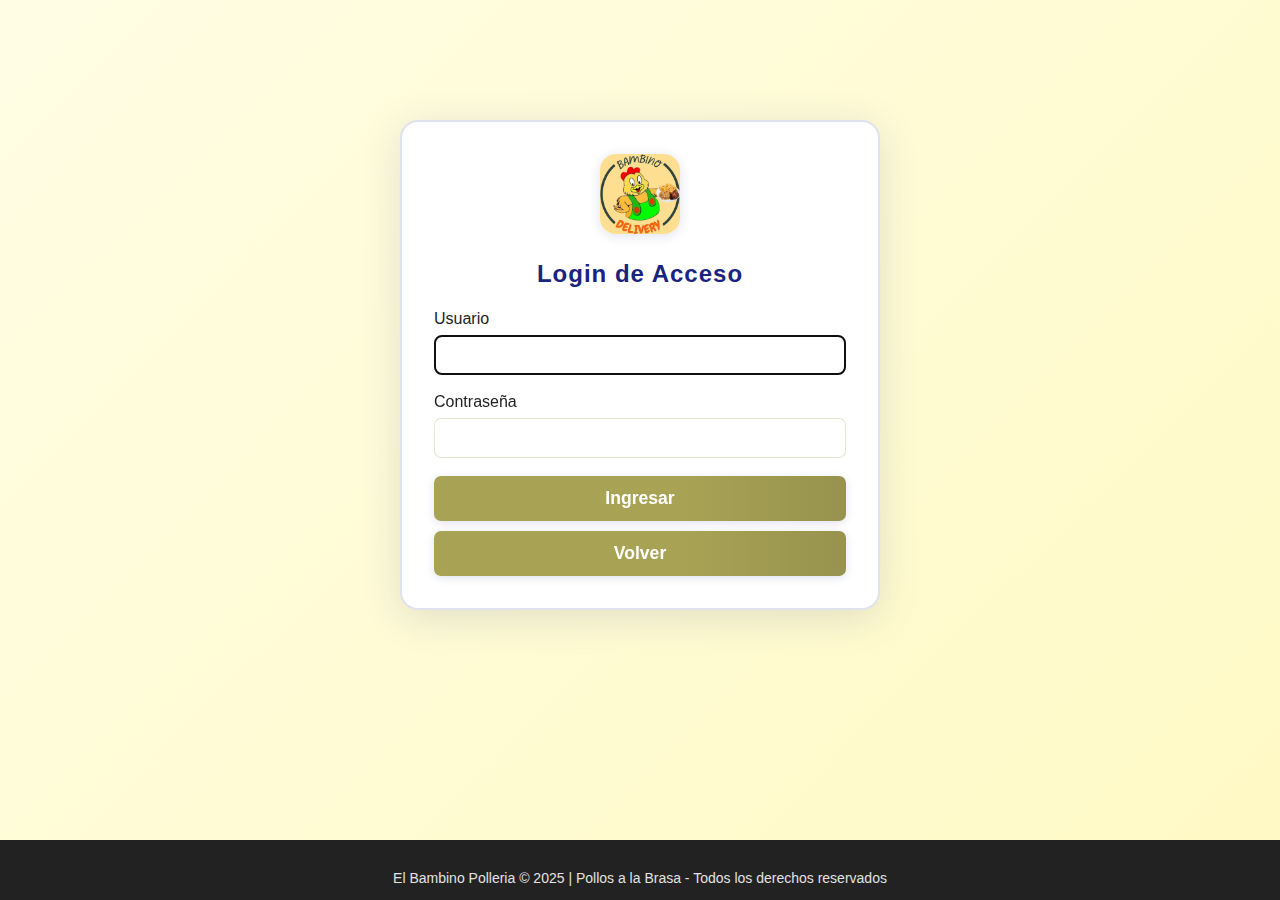
<file: login.html>
<!DOCTYPE html>
<html lang="es">
<head>
    <meta charset="UTF-8">
    <meta name="viewport" content="width=device-width, initial-scale=1.0">
    <title>Login - El Bambino Pollería</title>
    <link rel="stylesheet" href="css/estilos.css">
    <link rel="stylesheet" href="css/login-estilo.css">
</head>
<body>
    <div class="login-container" data-aos="fade-up">
        <div class="logo-login">
            <img src="imagenes/logo/Logo.webp" alt="El Bambino - Pollos a la Brasa">
        </div>
        <h2>Login de Acceso</h2>
        <form id="loginForm" autocomplete="off">
            <div class="error" id="loginError" style="display:none;"></div>
            <div class="success" id="loginSuccess" style="display:none;"></div>
            <label for="username">Usuario</label>
            <input type="text" id="username" name="username" required autofocus>
            <label for="password">Contraseña</label>
            <input type="password" id="password" name="password" required>
            <button type="submit">Ingresar</button>
            <button type="button" onclick="window.location.href='index.html'" style="margin-top:10px;">Volver</button>
        </form>
    </div>
    <script src="https://unpkg.com/aos@next/dist/aos.js"></script>
    <script src="js/login.js"></script>
    <script>
        AOS.init({ duration: 1200 });
    </script>

         <!-- =================================
           FOOTER
        ================================== -->
        <div class="foo-copy">
            <div class="container">
                <p>El Bambino Polleria © 2025 | Pollos a la Brasa - Todos los derechos reservados</p>
            </div>
        </div>

    </div>

</body>
</html>
</file>
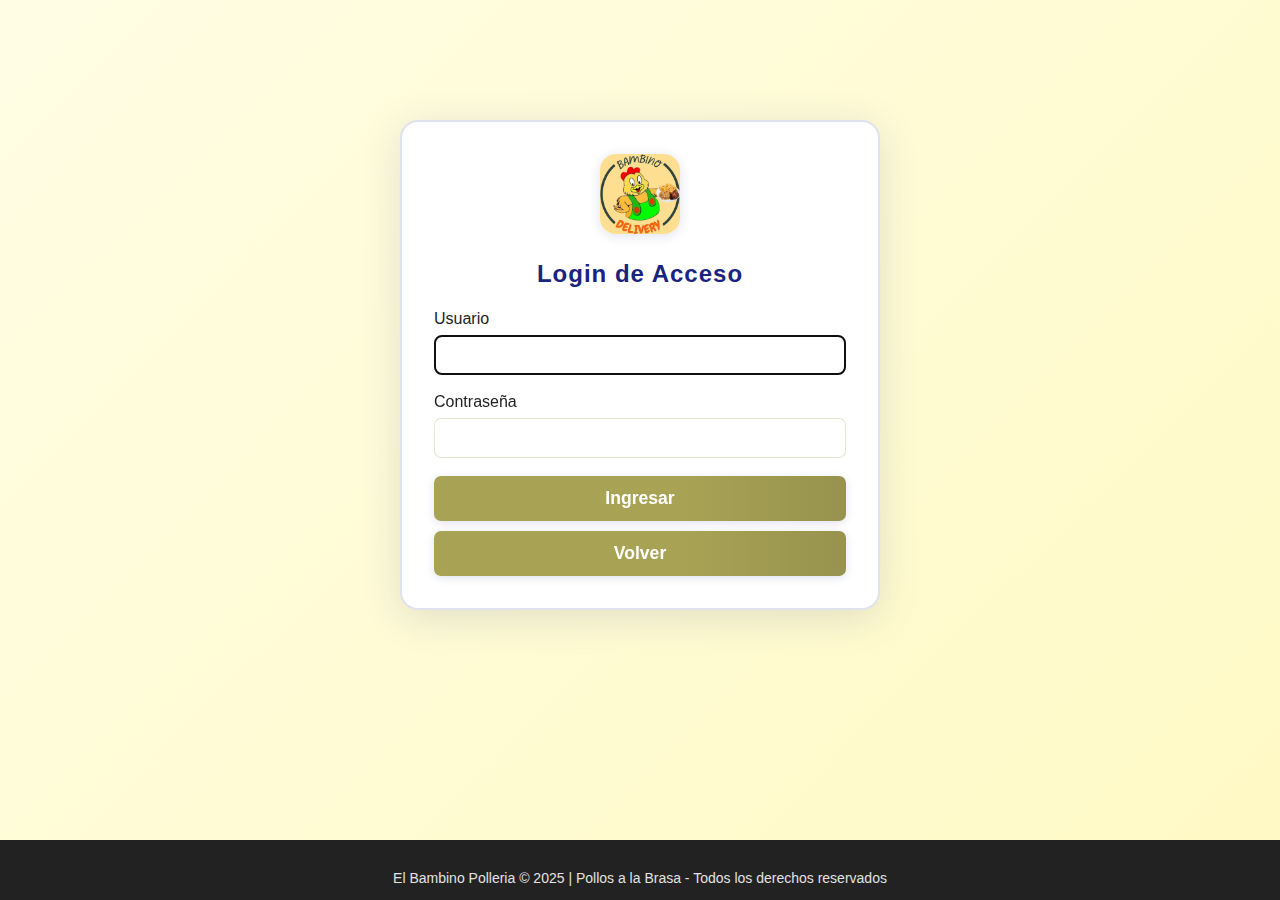
<file: pedidos.html>
<!DOCTYPE html>
<html lang="es">
<head>
    <meta charset="UTF-8">
    <meta name="viewport" content="width=device-width, initial-scale=1.0">
    <title>Pedidos - El Bambino</title>
    <link rel="stylesheet" href="css/admin-panel.css" />
    <link rel="stylesheet" href="css/admin-panel-custom.css" />
    <link rel="stylesheet" href="css/pedidos-admin.css" />
    <link rel="icon" type="image/webp" href="imagenes/logo/Logo.webp" />
    <link rel="stylesheet"
        href="https://maxst.icons8.com/vue-static/landings/line-awesome/line-awesome/1.3.0/css/line-awesome.min.css" />
</head>
<body>
    <div class="admin-panel-container">
        <div class="admin-header">
            <img src="imagenes/logo/Logo.webp" alt="El Bambino - Pollos a la Brasa" class="admin-logo">
            <h1>Pedidos</h1>
        </div>
        <div class="fila-botones-superior" style="display:flex;justify-content:flex-end;align-items:center;gap:12px;margin-bottom:1.5em;">
            <button id="cerrar-sesion" class="admin-btn">Cerrar Sesión</button>
            <button id="btn-volver-panel" class="admin-btn" type="button">Volver</button>
        </div>
        <div class="admin-content">
            <div class="admin-table-container">
                <table class="admin-table" id="tabla-pedidos">
                    <thead>
                        <tr>
                            <th>#</th>
                            <th>Fecha</th>
                            <th>Cliente</th>
                            <th>Documento</th>
                            <th>Teléfono</th>
                            <th>Dirección</th>
                            <th>Método Pago</th>
                            <th>Total</th>
                            <th>Detalle</th>
                        </tr>
                    </thead>
                    <tbody>
                        <!-- Pedidos se llenan por JS -->
                    </tbody>
                </table>
            </div>
        </div>
    </div>

    <!-- Modal detalle pedido -->
    <div id="modal-detalle-pedido" class="admin-modal" style="display:none;">
        <div class="admin-modal-content">
            <span class="admin-modal-close" id="cerrar-modal-detalle">&times;</span>
            <h2>Detalle del Pedido</h2>
            <div id="detalle-pedido-contenido"></div>
        </div>
    </div>

    <script>
    // Permitir acceso solo a admin, supervisor y vendedor
    const sesion = JSON.parse(localStorage.getItem('usuarioSesion'));
    if (!sesion || sesion.estado === 0 || (sesion.rol !== 'admin' && sesion.rol !== 'supervisor' && sesion.rol !== 'vendedor')) {
        localStorage.removeItem('usuarioSesion');
        localStorage.removeItem('usuario');
        localStorage.setItem('loginMsg', 'Usuario inactivo. Contacte al administrador.');
        window.location.href = "login.html";
    }

    // Renderizar tabla de pedidos
    function renderizarPedidos() {
        const tbody = document.querySelector('#tabla-pedidos tbody');
        tbody.innerHTML = '';
        const pedidos = JSON.parse(localStorage.getItem('historialPedidos')) || [];
        pedidos.forEach((pedido, idx) => {
            const cliente = (pedido.nombres || '') + ' ' + (pedido.apellidos || '');
            const doc = (pedido.tipoDocumento || '') + ' ' + (pedido.numeroDocumento || '');
            const telefono = pedido.telefono || '';
            const direccion = pedido.direccion || '';
            const metodoPago = pedido.metodoPago || '';
            const total = pedido.total ? `S/ ${Number(pedido.total).toFixed(2)}` : '';
            const fecha = pedido.fecha || '';
            tbody.innerHTML += `
                <tr>
                    <td>${idx + 1}</td>
                    <td>${fecha}</td>
                    <td>${cliente.trim()}</td>
                    <td>${doc}</td>
                    <td>${telefono}</td>
                    <td>${direccion}</td>
                    <td>${metodoPago}</td>
                    <td>${total}</td>
                    <td>
                        <button class="admin-btn btn-detalle-pedido" data-idx="${idx}"><i class="las la-eye"></i></button>
                    </td>
                </tr>
            `;
        });
    }

    // Modal detalle
    const modal = document.getElementById('modal-detalle-pedido');
    const cerrarModal = document.getElementById('cerrar-modal-detalle');
    cerrarModal.onclick = function() {
        modal.style.display = 'none';
    };

    document.addEventListener('click', function(e) {
        if (e.target.closest('.btn-detalle-pedido')) {
            const idx = e.target.closest('.btn-detalle-pedido').dataset.idx;
            mostrarDetallePedido(idx);
        }
    });

    function mostrarDetallePedido(idx) {
        const pedidos = JSON.parse(localStorage.getItem('historialPedidos')) || [];
        const pedido = pedidos[idx];
        if (!pedido) return;
        let html = `
            <div><strong>Fecha:</strong> ${pedido.fecha || ''}</div>
            <div><strong>Cliente:</strong> ${(pedido.nombres || '') + ' ' + (pedido.apellidos || '')}</div>
            <div><strong>Documento:</strong> ${(pedido.tipoDocumento || '') + ' ' + (pedido.numeroDocumento || '')}</div>
            <div><strong>Teléfono:</strong> ${pedido.telefono || ''}</div>
            <div><strong>Dirección:</strong> ${pedido.direccion || ''}</div>
            <div><strong>Método de Pago:</strong> ${pedido.metodoPago || ''}</div>
            <div><strong>Total:</strong> S/ ${Number(pedido.total).toFixed(2)}</div>
            <div style="margin-top:10px;"><strong>Productos:</strong>
                <ul style="margin:0 0 0 18px;padding:0;">
                    ${pedido.items.map(item => {
                        const precioNum = parseFloat(item.precio.replace(/[^\d.]/g, '')) || 0;
                        const subtotal = precioNum * item.cantidad;
                        return `<li>${item.cantidad} x ${item.nombre} <span style='color:#888;'>= S/ ${subtotal.toFixed(2)}</span></li>`;
                    }).join('')}
                </ul>
            </div>
            ${pedido.comentario ? `<div style="margin-top:10px;"><strong>Comentario:</strong> ${pedido.comentario}</div>` : ''}
        `;
        document.getElementById('detalle-pedido-contenido').innerHTML = html;
        modal.style.display = 'flex';
    }

    // Inicializar
    renderizarPedidos();

    // Cerrar sesión (igual que en admin-panel)
    document.querySelectorAll('#cerrar-sesion, .cerrar-sesion').forEach(btn => {
        btn.onclick = function(e) {
            e.preventDefault();
            localStorage.removeItem('usuarioSesion');
            localStorage.removeItem('usuario');
            window.location.href = "login.html";
        };
    });

    // Botón cerrar sesión y volver
    document.getElementById('cerrar-sesion').onclick = function(e) {
        e.preventDefault();
        localStorage.removeItem('usuarioSesion');
        localStorage.removeItem('usuario');
        window.location.href = "login.html";
    };
    document.getElementById('btn-volver-panel').onclick = function() {
        window.location.href = "admin-panel.html";
    };
    </script>
</body>
</html>
</file>
<file: css/estilos.css>
:root{
    --color-principal: rgba(254, 223, 145);
    --color-primary-hover:rgb(255, 224, 146);
    --color-verde:#04A75B;
    --color-negro: #444A47;
    --color-fondo: #F7F9FD;
    --color-footer: #151515;
}

*,::after, ::before{
    box-sizing: border-box;
}

*{
    padding: 0px;
    margin: 0;
}

body{
    font-family: 'Poppins', sans-serif;
}

.hm-wrapper{
    position: relative;
}

.hm-wrapper, body{
    min-height: 100%;
}

a{
    text-decoration: none;
}

ul,ol{
    list-style: none;
}

img{
    width: 100%;
    height: 100%;
    object-fit: cover;
    vertical-align: middle;
    border-style: none;
}

.bg-fondo{
    background: var(--color-fondo);
}

.container{
    width: 1122px;
    padding: 0 15px;
    margin: 0 auto;
}

@media screen and (min-width: 1px){
    .container{
        width: auto;
        max-width: 1122px !important;
    }
}

.uppercase{

    text-transform: uppercase !important;
}

/*=================================
    ESTILOS: Botones
==================================*/

.hm-btn{
    display: inline-block;
    position: relative;
    padding: 12px 25px;
    background: transparent;
    border: none;
    cursor: pointer;
    font-size: 14px;
    outline: 0;

}

.btn-primary{
    background: rgba(254, 223, 145);
    color: #000000;
    border-radius: 25px;
    text-align: center;
}

.btn-primary:hover{
    background: rgba(254, 223, 145, 0.788);
}



/*=================================
    ESTILOS: Headerhm
==================================*/

.header-menu-movil{
    display: none;
}


.hm-header{
    position: relative;
    height: 100px;
    background:rgba(254, 223, 145);
    line-height: 64px;
    -webkit-transition: all .6s ease-in-out;
    -moz-transition: all .6s ease-in-out;
    -ms-transition: all .6s ease-in-out;
    -o-transition: all .6s ease-in-out;
    transition: all .6s ease-in-out;
    margin-top: 0;
    margin-bottom: 0;
    box-sizing: border-box;
    width: 100%; /* Cambiado de 100vw a 100% */
    left: 0;     /* Restablecido a 0 */
    right: 0;
    transform: none; /* Quitado el translateX */
    border-radius: 0;
    padding: 0;
}
.hm-header .container {
    width: 1122px !important; /* Restablecido a ancho de contenido */
    max-width: 100vw !important;
    padding: 0 15px !important;
    margin: 0 auto !important;
    height: 100%;
}

.hm-header.header-fixed{
    position: fixed;
    width: 100%;
    top: 0;
    left: 0;
    box-shadow: 0px 3px 6px rgba(0, 0, 0, 8%);
    z-index: 99;
    margin-top: 0px;
    margin-bottom: 0px;
}

.header-menu{
    display: flex;
    height: 100%;
    justify-content: space-between;
    align-items: center;
}

.header-menu .hm-logo{
    width: 100px;
    display: flex;
    align-items: center;
    justify-content: flex-start;
    margin-right: auto;
}

.hm-logo img {
    display: block;
    margin: 0;
    padding: 0;
}

.hm-menu{
    display: flex;
    position: relative;
}

.hm-menu ul{
    display: flex;
}

.hm-menu ul li a{
    color: #3f4140;
    font-size: 18px;
    margin-right: 30px;
    display: inline-block;
}

.hm-menu ul li a:hover{
    color: rgb(44, 37, 37); 
}

.hm-menu .hm-icon-cart{
    margin-left: 10px;
}

.hm-menu .hm-icon-cart a{
    font-size: 33px;
    color: var(--color-negro);
    position: relative;
}

.hm-menu .hm-icon-cart a span{
    position: absolute;
    width: 20px;
    height: 20px;
    line-height: 20px;
    text-align: center;
    top: 2px;
    right: -2px;
    font-size: 10px;
    border-radius: 50%;
    background: #000000;
    color: white;
    
}

/*=================================
    ESTILOS: banner
==================================*/
.hm-banner{
    position: relative;
    width: 100%;
    height: 600px;
    min-height: 600px;
    overflow: hidden;
}

.hm-banner a{
    position: absolute;
    width: 100%;
    height: 100%;
    top: 0;
    left: 0;
    bottom: 0;
    right: 0;
    z-index: 20;
}

.hm-banner .img-banner{
    height: 100%;
    object-fit: cover;
    box-shadow: 0 12px 32px rgba(0,0,0,0.10);
}


/*=================================
    ESTILOS: categorias home
==================================*/
.hm-page-block{
    position: relative;
    padding: 60px 0px;
}

.header-title{
    margin-bottom: 50px;
}

.header-title h1{
    color: var(--color-negro);
    position: relative;
    text-align: center;
    font-size: 30px;
    font-weight: 600;
    padding-bottom: 16px;
}

.header-title h1::after{
    content: '';
    width: 76px;
    height: 5px;
    background: var(--color-principal);
    bottom: 0;
    left: 50%;
    transform: translateX(-50%);
    position: absolute;
    border-radius: 3px;

}

.hm-grid-category,
.grid-product{
    display: grid;
    grid-template-columns: repeat(4,calc(25% - 2rem*3/4));
    row-gap: 2rem;
    column-gap: 2rem;
    max-width: 1122px;
}

.hm-grid-category .grid-item{
    position: relative;
    border-radius: 5px;
    overflow: hidden;
    max-height: 360px;
    
}

.hm-grid-category .grid-item img,
.grid-product .product-item .p-portada img{
    transition: all .3s ease-in;
}

.hm-grid-category .grid-item img:hover,
.grid-product .product-item .p-portada img:hover{
    transform: scale(1.07);
}

.hm-grid-category .grid-item:hover .c-info{
    transform: translateY(0%);
}

.hm-grid-category .grid-item .c-info{
    position: absolute;
    width: 100%;
    bottom: 0;
    left: 0;
    color: #fff;
    padding: 20px;
    background: rgba(0, 0, 0, 40%);
    transform: translateY(100%);
    transition: all .3s ease-in;
}

.hm-grid-category .grid-item .c-info h3{
    font-size: 16px;
    font-weight: 400;
    text-align: center;
}


/*=================================
    ESTILOS: Productos destacados
==================================*/

.hm-tabs{
    display: flex;
    justify-content: center;
    align-content: center;
    flex-wrap: wrap;
    flex-direction: row;
}

.hm-tabs .hm-tab-link{
    margin: 0px 20px;
    background: #fff;
    border:1px solid #EEF5F9;
    padding: 10px 30px;
    border-radius: 22px;
    color: #7C807E;
    cursor: pointer;
    transition: all .3s;
}

.hm-tabs .hm-tab-link.active,
.hm-tabs .hm-tab-link:hover{
    background: var(--color-principal);
    color: #fff;
}

.hm-tabs .hm-tab-link.active .tabs-content{
    background: red;
}
/* CONTENIDO TABs */
.tabs-content{
    display: none;
    padding-top: 50px;
}

.tabs-content.tab-active{
    display: block;
}

.grid-product .product-item{
    overflow: hidden;
    background: #fff;
    border:1px solid #EEF5F9;
    border-radius: 5px;
    
}

.grid-product .product-item:hover{
    /* box-shadow: 0px 8px 24px rgba(174,172,243,40%); */
    box-shadow: 0px 8px 24px rgba(220,229,245,63%);
}


.grid-product .product-item .p-portada{
    width: 100%;
    height: 265px;
    position: relative;
    overflow: hidden;
}

.grid-product .product-item .p-portada .stin{
    position: absolute;
    left: 12px;
    bottom: 12px;
    background: var(--color-fondo);
    font-size: 13px;
    padding: 5px 10px;
    border-radius: 16px;
}


.grid-product .product-item .p-portada .stin.stin-new{
    background: var(--color-verde);
    color: #fff;
}

.grid-product .product-item .p-portada .stin.stin-oferta{
    background: var(--color-principal);
    color: #fff;
}

.grid-product .product-item .p-info{
    padding: 20px 16px;
    display: flex;
    flex-direction: column;
    justify-content: space-between;
    height: calc(100% - 265px);
}

.grid-product .product-item .p-info h3{
    font-size: 18px;
    font-weight: 600;
    color: var(--color-negro);
    line-height: 26px;
    margin-bottom: 16px;
}

.grid-product .product-item .p-info .precio{
    margin-bottom: 30px;
    display: flex;
    align-items: center;
}

.grid-product .product-item .p-info .precio span{
    font-size: 24px;
    font-weight: 700;
    color: var(--color-negro);

}

.grid-product .product-item .p-info .precio span.thash{
    font-size: 16px;
    font-weight: 400;
    margin-left: 10px;
    color: #A7A7A7;
    text-decoration: line-through;
}

.grid-product .product-item .p-info .hm-btn{
    width: 100%;
}

/*=================================
    ESTILOS: Footer
==================================*/

footer{
    background: #151515;
    padding: 80px 0px;
}

footer .foo-row{
    display: flex;
    justify-content: space-between;
}

footer .foo-row .foo-col{
    width: 50%;
}

footer .foo-row .foo-col:last-child{
    margin-left: 50px;
}

footer .foo-row .foo-col:first-child{
    margin-right: 50px;
}

footer .foo-row .foo-col h2{
    color: #E3E3E3;
    line-height: 40px;

    font-size: 25px;
    font-weight: 500;
    margin-bottom: 20px;
}

footer form .f-input{
    width: 100%;
    position: relative;
}

footer form .f-input input{
    width: 100%;
    display: block;
    padding: 16px 30px;
    background: #2C2B2B;
    border: none;
    padding-right: 50px;
    font-size: 15px;
    border-radius: 25px;
    outline: 0;
    color: #A7A1A1;
}

footer form .f-input .hm-btn-round{
    position: absolute;
    right: 0px;
    top: 50%;
    transform: translateY(-50%);
    width: 42px;
    height: 42px;
    border: none;
    font-size: 18px;margin-right: 3px;
    cursor: pointer;
}


footer .foo-row .foo-col ul{
    display: flex;
    flex-direction: row;
    justify-content: space-between;
    flex-wrap: wrap;
}

footer .foo-row .foo-col ul li{
    width: 50%;
    margin-bottom: 16px;
}

footer .foo-row .foo-col ul li a{
    color: #E3E3E3;
    font-size: 15px;
}

footer .foo-row .foo-col ul li a:hover{
    text-decoration: underline;
}

.foo-col ul li a i {
  font-size: 1.35em;
  vertical-align: middle;
  margin-right: 7px;
  color: #222;
  transition: filter 0.2s;
}


.foo-col ul li a:hover i,
.foo-col ul li a:focus i {
  filter: brightness(1.5);
}


.foo-col ul li a .fa-facebook-square {
  color: #1877f3;
  transition: color 0.2s, filter 0.2s;
}
.foo-col ul li a .fa-facebook-square:hover {
  color: #3b82ff;
  filter: brightness(1.3);
}
.foo-col ul li a .fa-whatsapp-square {
  color: #25d366;
  transition: color 0.2s, filter 0.2s;
}
.foo-col ul li a .fa-whatsapp-square:hover {
  color: #4ffb7b;
  filter: brightness(1.3);
}
.foo-col ul li a .fa-map-marker-alt {
  color: #e14b50;
  transition: color 0.2s, filter 0.2s;
}
.foo-col ul li a .fa-map-marker-alt:hover {
  color: #ff6f61;
  filter: brightness(1.3);
}
.foo-col ul li a .fa-utensils {
  color: #ffb300;
  transition: color 0.2s, filter 0.2s;
}
.foo-col ul li a .fa-utensils:hover {
  color: #ffd54f;
  filter: brightness(1.3);
}
.foo-col ul li a .fa-tags {
  color: #e14b50;
  transition: color 0.2s, filter 0.2s;
}
.foo-col ul li a .fa-tags:hover {
  color: #ff6f61;
  filter: brightness(1.3);
}
.foo-col ul li a .fa-users {
  color: #6c63ff;
  transition: color 0.2s, filter 0.2s;
}
.foo-col ul li a .fa-users:hover {
  color: #a29bfe;
  filter: brightness(1.3);
}
.foo-col ul li a:hover i {
  color: #ff5a5f;
  filter: brightness(1.3);
}


.foo-copy{
    background: #000000;
    padding: 40px 0px;
}

.foo-copy p{
    text-align: center;
    color: #E3E3E3;
    font-size: 14px;
    font-weight: 300;
}



/*=================================
    ESTILOS: RESPOIVE
==================================*/
@media screen and (max-width: 1024px){
    .grid-product{
        grid-template-columns: repeat(3,calc(33.33% - 2rem*2/3));
        column-gap: 2rem;
        row-gap: 2rem;
    }
}

.hm-header .icon-menu{
    display: none;
}

@media screen and (max-width: 800px){
    .hm-banner{
        height: 400px;
        min-height: 400px;
    }

    .hm-grid-category,
    .grid-product{
        grid-template-columns: repeat(2,calc(50% - 2rem*1/2));
        column-gap: 2rem;
        row-gap: 2rem;
    }

    .hm-header .hm-menu ul{
        display: none;
    }

    .hm-header .icon-menu{
        display: block;
        margin-left: 20px;

    }

    .hm-header .icon-menu button{
        background: transparent;
        border: none;
        font-size: 22px;
        color: var(--color-negro);
    }

    footer .foo-row{
        flex-direction: column;
    }

    footer .foo-row .foo-col{
        width: 100%;
        margin-left: 0px !important;
        margin-right: 0px !important;
    }

    footer .foo-row .foo-col ul{
        display: none;
    }

    .hm-tabs .hm-tab-link{
        margin: 0px 10px;
        margin-bottom: 10px;
    }

    /* menu */
    .header-menu-movil{
        background: var(--color-principal);
        position: fixed;

        display: block;
        padding: 40px;
        top: 0;
        right: 0;
        width: 100%;
        height: 100vh;
        z-index: 1000;
        transition: all .3s ease;
        transform: translate(-100%);
    }

    .header-menu-movil.active{
        transform: translate(0%);
    }

    .header-menu-movil .cerrar-menu{
        position: absolute;
        top: 15px;
        right: 15px;
        width: 45px;
        height: 45px;
        line-height: 45px;
        border-radius: 50%;
        border: none;
        background: #fff;
        font-size: 18px;
        color: var(--color-negro);
    }

    .header-menu-movil ul li{
        position: relative;
        margin: 10px 0px;
    }

    .header-menu-movil ul li a{
        display: inline-block;
        color: #000000;
    
    }
}

@media screen and (max-width: 400px){
    .hm-banner{
        height: 320px;
        min-height: 320px;
    }

    .hm-grid-category{
        grid-template-columns: repeat(2,calc(50% - 1rem*1/2));
        column-gap: 1rem;
        row-gap: 1rem;
    }

    .grid-product {
        grid-template-columns: repeat(1,100%);
        column-gap: 1rem;
    }


    .hm-tabs .hm-tab-link{
        margin: 0px 10px;
        margin-bottom: 10px;
    }

    
}

/*=================================
    ESTILOS: Sobre Nosotros
==================================*/
.sobre-nosotros-descripcion {
    max-width: 100%;
    margin: 0 auto 36px auto;
    padding: 32px 24px;
    background: #fffbe7;
    border-radius: 18px;
    box-shadow: 0 2px 16px rgba(0,0,0,0.06);
    font-size: 1.30rem;
    color: #333;
    text-align: center;
    line-height: 1.7;
    text-align: justify;
}


/* Eliminar estilos de la grilla de categorías si ya no se usa en Sobre Nosotros */
.hm-page-block .hm-grid-category {
    display: none !important;
}

@media screen and (max-width: 1062px) {
.sobre-nosotros-descripcion {
    font-size: 1.10rem;
}
}

.buscador-carta {
    max-width: 400px;
    margin: 32px auto 24px auto;
    display: flex;
    align-items: center;
    gap: 10px;
}
.buscador-carta input {
    flex: 1;
    padding: 10px 14px;
    border-radius: 8px;
    border: 1px solid #ccc;
    font-size: 1.1rem;
}
.buscador-carta i {
    color: #1a237e;
    font-size: 1.3rem;
}

#modal-newsletter.modal-carrito-content {
    display: none;
    position: fixed;
    top: 50%;
    left: 50%;
    transform: translate(-50%, -50%);
    z-index: 3000;
    min-width: 420px;
    max-width: 98vw;
    padding: 48px 32px;
    text-align: center;
    box-shadow: 0 8px 40px rgba(0, 0, 0, 0.18);
    border-radius: 22px;
}
#cerrar-modal-newsletter {
    position: absolute;
    top: 16px;
    right: 16px;
    background: none;
    border: none;
    font-size: 2.2rem;
    cursor: pointer;
    color: #1a237e;
}
#modal-newsletter h2 {
    color: #1a237e;
    margin-bottom: 22px;
    font-size: 2.1rem;
}
#modal-newsletter p {
    font-size: 1.18rem;
    color: #333;
}
</file>
<file: css/carrito-estilo.css>
#modal-carrito { display:none; position:fixed; top:0; left:0; width:100vw; height:100vh; z-index:2000; align-items:center; justify-content:center; }
.modal-carrito-overlay { position:absolute; top:0; left:0; width:100vw; height:100vh; background:rgba(0,0,0,0.5); }
.modal-carrito-content { position:relative; background:#fff; padding:50px 60px 40px 60px; border-radius:20px; min-width:700px; max-width:900px; max-height:92vh; overflow:auto; z-index:2; }
.cerrar-modal-carrito { position:absolute; top:10px; right:10px; background:none; border:none; font-size:2rem; cursor:pointer; }
.carrito-item { display:flex; align-items:center; margin-bottom:18px; border-bottom:1px solid #eee; padding-bottom:12px; }
.carrito-item img { margin-right:14px; border-radius:5px; }
.carrito-info { flex:1; display:flex; flex-direction:column; gap:4px; }
.carrito-cantidad { display:flex; align-items:center; gap:8px; margin-top:4px; }
.btn-cantidad { width:28px; height:28px; border-radius:50%; border:none; background:#eee; color:#222; font-size:1.2rem; cursor:pointer; transition:background .2s; }
.btn-cantidad:hover { background:#ff5a5f; color:#fff; }
.eliminar-item-carrito { background:#ff5a5f; color:#fff; border:none; border-radius:50%; width:28px; height:28px; font-size:1.2rem; cursor:pointer; margin-left:8px; }
.carrito-total { margin-top:24px; font-size:1.3rem; text-align:right; }
.btn-pagar-carrito {
  background: rgba(254, 223, 145);
  color: #000000;
  border: none;
  border-radius: 8px;
  padding: 12px 32px;
  font-size: 1.1rem;
  font-weight: bold;
  cursor: pointer;
  margin-top: 16px;
  transition: background 0.2s, color 0.2s;
  box-shadow: 0 2px 8px rgba(0,0,0,0.07);
  letter-spacing: 1px;
}
.btn-pagar-carrito:hover {
  background: rgba(254, 223, 145, 0.788);
}




.form-pago-carrito {
  background: #fafafa;
  border-radius: 12px;
  padding: 24px 18px;
  box-shadow: 0 2px 12px rgba(0,0,0,0.08);
  display: flex;
  flex-direction: column;
  gap: 18px;
  margin-top: 10px;
}
.form-pago-carrito label {
  font-weight: 500;
  color: #333;
}
.form-pago-carrito input,
.form-pago-carrito textarea {
  border: 1px solid #ddd;
  border-radius: 6px;
  padding: 8px 10px;
  font-size: 1rem;
  width: 100%;
  margin-top: 4px;
  background: #fff;
  transition: border 0.2s;
}
.form-pago-carrito input:focus,
.form-pago-carrito textarea:focus {
  border: 1.5px solid #ff5a5f;
  outline: none;
}
.btn-finalizar-pedido {
  background: #ff5a5f;
  color: #fff;
  border: none;
  border-radius: 8px;
  padding: 12px 0;
  font-size: 1.1rem;
  font-weight: bold;
  cursor: pointer;
  transition: background 0.2s, color 0.2s;
  margin-top: 8px;
}
.btn-finalizar-pedido:hover {
  background: #e14b50;
}
.btn-cancelar-pago {
  background: #eee;
  color: #222;
  border: none;
  border-radius: 8px;
  padding: 10px 0;
  font-size: 1rem;
  cursor: pointer;
  margin-top: 0;
  transition: background 0.2s, color 0.2s;
}
.btn-cancelar-pago:hover {
  background: #ff5a5f;
  color: #fff;
}
.btn-historial-pedidos {
  background: #000000;
  color: #ffffff;
  border-radius: 8px;
  padding: 6px 12px;
  font-size: 0.95rem;
  font-weight: 600;
  cursor: pointer;
  margin-left: 12px;
  transition: background 0.2s, color 0.2s, border 0.2s;
  height: 36px;
  line-height: 1;
  display: inline-flex;
  align-items: center;
  margin-top: 12px;
}
.btn-historial-pedidos:hover {
  background: #fae172;
  color: #000000;
}
@media (max-width:900px) {
  .btn-historial-pedidos {
    display: none !important;
  }
}

/* Asegura que el botón de historial en el menú móvil sea visible y se muestre como bloque en móviles */
#btn-historial-pedidos-movil {
  display: block !important;
  width: 100%;
  margin: 12px 0 0 0;
  text-align: left;
}
@media (min-width: 900px) {
  #btn-historial-pedidos-movil {
    display: none !important;
  }
}

#modal-historial {
  display: none;
  position: fixed;
  top: 0;
  left: 0;
  width: 100vw;
  height: 100vh;
  z-index: 2100;
  align-items: center;
  justify-content: center;
}
#modal-historial .modal-carrito-overlay {
  position: absolute;
  top: 0;
  left: 0;
  width: 100vw;
  height: 100vh;
  background: rgba(0,0,0,0.5);
}
#modal-historial .modal-carrito-content {
  position: relative;
  background: #fff;
  padding: 40px 40px 30px 40px;
  border-radius: 20px;
  min-width: 400px;
  max-width: 600px;
  max-height: 90vh;
  overflow: auto;
  z-index: 2;
}
#modal-historial .cerrar-modal-carrito {
  position: absolute;
  top: 10px;
  right: 10px;
  background: none;
  border: none;
  font-size: 2rem;
  cursor: pointer;
}
#modal-historial .historial-lista {
  margin-top: 18px;
}
#modal-historial .historial-pedido {
  background: #f8f8f8;
  border-radius: 10px;
  padding: 14px 16px 8px 16px;
  margin-bottom: 10px;
  box-shadow: 0 1px 6px rgba(0,0,0,0.04);
}
#modal-historial .historial-pedido ul {
  margin: 0;
  padding-left: 18px;
}
#modal-historial .historial-vacio {
  text-align: center;
  color: #888;
  font-size: 1.1rem;
  margin: 40px 0 20px 0;
}
@media (max-width:800px) {
  .modal-carrito-content { min-width:90vw; max-width:98vw; padding:20px 5vw; }
  #modal-historial .modal-carrito-content { min-width: 90vw; max-width: 98vw; padding: 20px 5vw; }
}

@media (max-width:800px) {
    #btn-historial-pedidos-movil {
        font-family: 'Poppins', sans-serif;
        background-color: var(--color-principal);
        color: #000000;
        position: relative;
        right: 15px;
        font-weight: 400;
    }
}


@media (max-width: 600px) {
  .form-pago-carrito {
    padding: 12px 4px;
  }
  .historial-pedido {
    padding: 10px 4px 8px 4px;
  }
  #modal-historial .modal-carrito-content { padding: 10px 2vw; }
  #modal-historial .historial-pedido { padding: 8px 2px 6px 2px; }
}

@media (max-width: 393px) {
  #btn-historial-pedidos {
    font-size: 12px;        
    padding-top: 8px;        
    padding-bottom: 8px;
    white-space: normal;   
    word-break: break-word;  
    text-align: center;     
  }
}

/* Animación bounce para el ícono del carrito */
.hm-icon-cart.bounce {
  animation: bounceCart 0.5s;
}
@keyframes bounceCart {
  0% { transform: scale(1); }
  20% { transform: scale(1.2); }
  40% { transform: scale(0.95); }
  60% { transform: scale(1.1); }
  80% { transform: scale(0.98); }
  100% { transform: scale(1); }
}

/* Animación shake para el ícono del carrito */
.hm-icon-cart.shake {
  animation: shakeCart 0.5s;
}
@keyframes shakeCart {
  0% { transform: translateX(0); }
  15% { transform: translateX(-6px); }
  30% { transform: translateX(6px); }
  45% { transform: translateX(-4px); }
  60% { transform: translateX(4px); }
  75% { transform: translateX(-2px); }
  90% { transform: translateX(2px); }
  100% { transform: translateX(0); }
}
</file>
<file: css/carrito-mapa.css>
.btn-mapa-custom {
    background: linear-gradient(90deg,#d2691e 60%,#a0521d 100%);
    color: #fff;
    border: none;
    border-radius: 6px;
    padding: 0.7em 1.5em;
    font-size: 1.08em;
    font-family: inherit;
    font-weight: 600;
    letter-spacing: 0.5px;
    box-shadow: 0 2px 8px #d2691e22;
    cursor: pointer;
    transition: background 0.18s, box-shadow 0.18s, transform 0.12s;
    margin-top: 0.5em;
    outline: none;
}
.btn-mapa-custom:hover {
    background: linear-gradient(90deg,#a0521d 60%,#d2691e 100%);
    box-shadow: 0 4px 16px #d2691e33;
    transform: translateY(-2px) scale(1.04);
}
.btn-cerrar-mapa {
    background: #d2691e;
    color: #fff;
    border: none;
    border-radius: 50%;
    width: 38px;
    height: 38px;
    font-size: 1.5em;
    font-weight: bold;
    line-height: 1;
    cursor: pointer;
    box-shadow: 0 2px 8px #0002;
    display: flex;
    align-items: center;
    justify-content: center;
    transition: background 0.18s, color 0.18s;
}
.btn-cerrar-mapa:hover {
    background: #a0521d;
    color: #fff;
}
</file>
<file: css/carrito-mapa-responsive.css>
/* Ajuste de ancho para el minimapa igual al formulario de pago */
#modal-minimapa > div {
    width: 30%;
    min-width: 300px;
    max-width: 600px;
    margin: 0 auto;
    box-sizing: border-box;
    z-index: 12001;
    position: relative;
}

#modal-minimapa {
    z-index: 12000 !important;
}

#mapa-direccion {
    width: 100% !important;
    min-width: 200px !important;
    max-width: 600px !important;
    box-sizing: border-box;
    z-index: 12002;
}

.modal-carrito-content {
    z-index: 11000 !important;
}
</file>
<file: css/carrusel.css>
.slider-box {
    position: relative;
    width: 100%;
    max-width: 2000px;
    aspect-ratio: 2000 / 695;
    margin: 0 auto;
    overflow: hidden;
    background-color: #000;
}

.slider-box ul {
    display: flex;
    width: 400%;
    padding: 0;
    margin: 0;
    transition: transform 0.5s ease;
    /* Quitamos la animación automática */
}

.slider-box li {
    width: 25%;
    list-style: none;
    flex-shrink: 0;
    display: flex;
    justify-content: center;
    align-items: center;
}

.slider-box img {
    width: 100%;
    height: 100%;
    object-fit: contain;
}

/* Flechas */
.arrow {
    position: absolute;
    top: 50%;
    transform: translateY(-50%);
    background-color: rgba(0,0,0,0.5);
    border: none;
    color: white;
    font-size: 2rem;
    padding: 0.5rem 1rem;
    cursor: pointer;
    z-index: 10;
    user-select: none;
    border-radius: 3px;
}

.arrow.prev {
    left: 10px;
}

.arrow.next {
    right: 10px;
}

.arrow:hover {
    background-color: rgba(0,0,0,0.8);
}

.slider-box {
    position: relative;
    width: 100%;
    max-width: 2000px;
    aspect-ratio: 2000 / 695;
    margin: 0 auto;
    overflow: hidden;
    background-color: #000;
}

.slider-box ul {
    display: flex;
    width: 400%;
    padding: 0;
    margin: 0;
    transition: transform 0.5s ease;
    animation: none;
}

.slider-box li {
    width: 25%;
    list-style: none;
    flex-shrink: 0;
    display: flex;
    justify-content: center;
    align-items: center;
}

.slider-box img {
    width: 100%;
    height: 100%;
    object-fit: contain;
}

/* Flechas */
.arrow {
    position: absolute;
    top: 50%;
    transform: translateY(-50%);
    background-color: rgba(0,0,0,0.5);
    border: none;
    color: white;
    font-size: 2rem;
    padding: 0.5rem 1rem;
    cursor: pointer;
    z-index: 10;
    user-select: none;
    border-radius: 3px;
}

.arrow.prev {
    left: 10px;
}

.arrow.next {
    right: 10px;
}

.arrow:hover {
    background-color: rgba(0,0,0,0.8);
}

/* Contenedor y bolitas */
.dots {
    position: absolute;
    bottom: 15px;
    width: 100%;
    display: flex;
    justify-content: center;
    gap: 10px;
    z-index: 10;
}

.dot {
    width: 14px;
    height: 14px;
    background-color: rgba(255, 255, 255, 0.5);
    border-radius: 50%;
    cursor: pointer;
    transition: background-color 0.3s;
}

.dot.active {
    background-color: white;
}
</file>
<file: css/admin-panel.css>
/* admin-panel.css - Estilos para el panel de administración de El Bambino */
body {
    background: linear-gradient(135deg, #f7f7fa 0%, #fffde4 100%);
    min-height: 80vh;
    font-family: 'Poppins', sans-serif;
    margin: 0;
}
.admin-panel-container {
    max-width: 520px;
    margin: 60px auto 0 auto;
    background: #fff;
    border-radius: 18px;
    box-shadow: 0 8px 40px rgba(26,35,126,0.13);
    padding: 38px 32px 32px 32px;
    display: flex;
    flex-direction: column;
    align-items: center;
}
.admin-header {
    text-align: center;
    margin-bottom: 32px;
}
.admin-logo {
    width: 70px;
    border-radius: 14px;
    margin-bottom: 10px;
    box-shadow: 0 2px 12px #1a237e22;
}
.admin-header h1 {
    color: #1a237e;
    font-size: 2rem;
    font-weight: 700;
    margin: 0;
}
.admin-options {
    display: flex;
    flex-direction: column;
    gap: 22px;
    width: 100%;
}
.admin-option {
    display: flex;
    align-items: center;
    justify-content: center;
    gap: 18px;
    background: linear-gradient(90deg,#fffde4 60%,#ffe082 100%);
    border-radius: 12px;
    padding: 18px 22px;
    font-size: 1.18rem;
    color: #1a237e;
    font-weight: 600;
    text-decoration: none;
    box-shadow: 0 2px 12px #ffe08233;
    transition: background 0.18s, box-shadow 0.18s, transform 0.12s;
    text-align: center;
}
.admin-option:hover {
    background: linear-gradient(90deg,#ffe082 60%,#fffde4 100%);
    box-shadow: 0 4px 18px #ffe08255;
    transform: translateY(-2px) scale(1.03);
}
.admin-option i {
    font-size: 1.7rem;
    color: #fbc02d;
}
@media (max-width: 600px) {
    .admin-panel-container {
        max-width: 98vw;
        padding: 18px 4vw 18px 4vw;
    }
    .admin-header h1 {
        font-size: 1.3rem;
    }
    .admin-option {
        font-size: 1rem;
        padding: 12px 10px;
    }
}
/* FOOTER */
.foo-copy {
    position: fixed;
    left: 0;
    right: 0;
    bottom: 0;
    z-index: 100;
    background: #222;
    color: white;
    text-align: center;
    padding: 20px 0 10px 0; /* Aumenta el padding superior e inferior */
    font-size: 0.83rem;     /* Aumenta el tamaño de fuente */
    font-family: 'Poppins', sans-serif;
    letter-spacing: 0.5px;
    width: 100vw;
    box-sizing: border-box;
    height: auto;
}

.foo-copy .container {
    margin-bottom: 0;
}
</file>
<file: css/admin-panel-custom.css>
.admin-panel-container { max-width: 800px; margin: 40px auto; background: #fff; border-radius: 10px; box-shadow: 0 2px 8px #0002; padding: 2em; }
.admin-header { text-align: center; margin-bottom: 2em; }
.admin-logo { width: 80px; margin-bottom: 10px; }
.admin-options { display: flex; flex-direction: column; gap: 1em; }
.admin-option { display: flex; align-items: center; gap: 1em; background: #f5f5f5; padding: 1em; border-radius: 6px; text-decoration: none; color: #222; font-size: 1.1em; transition: background 0.2s; }
.admin-option:hover { background: #e0e0e0; }
.admin-option i { font-size: 1.5em; color: #d2691e; }
.foo-copy { margin-top: 2em; background: #222; color: #fff; padding: 1em 0; text-align: center; }
/* Responsive y mejoras visuales */
body {
    background: #f7f7f7;
    font-family: 'Poppins', Arial, sans-serif;
    margin: 0;
}
.admin-panel-container {
    box-shadow: 0 2px 12px #0002;
}
.admin-option span {
    font-weight: 500;
}
@media (max-width: 700px) {
    .admin-panel-container {
        max-width: 98vw;
        padding: 1em;
    }
    .admin-header h1 {
        font-size: 1.3em;
    }
    .admin-option {
        font-size: 1em;
        padding: 0.7em;
    }
}
@media (max-width: 500px) {
    .admin-panel-container {
        padding: 0.5em;
    }
    .admin-header h1 {
        font-size: 1em;
    }
    .admin-logo {
        width: 60px;
    }
}
</file>
<file: css/admin-proveedores.css>
.admin-panel-container {
    max-width: 900px;
    margin: 40px auto;
    background: #fff;
    border-radius: 10px;
    box-shadow: 0 2px 8px #0002;
    padding: 2em;
}
.admin-header {
    text-align: center;
    margin-bottom: 2em;
}
.admin-logo {
    width: 80px;
    margin-bottom: 10px;
}
.fila-botones-superior {
    display: flex;
    justify-content: flex-end;
    align-items: center;
    gap: 12px;
    margin-bottom: 1.5em;
}
#bienvenida-proveedores {
    margin-right: auto;
    font-weight: 500;
    color: #333;
}
#cerrar-sesion-proveedores,
#btn-volver-panel {
    background: #d2691e;
    color: #fff;
    border: none;
    border-radius: 6px;
    padding: 0.5em 1.2em;
    font-size: 1em;
    cursor: pointer;
    transition: background 0.18s;
}
#cerrar-sesion-proveedores:hover,
#btn-volver-panel:hover {
    background: #a0521d;
}
#admin-actions-proveedores {
    margin-bottom: 2em;
    background: #f9f9f9;
    border-radius: 8px;
    padding: 1.5em 1em;
    box-shadow: 0 1px 6px #0001;
}
#admin-actions-proveedores h2 {
    margin-bottom: 1em;
    color: #d2691e;
    font-size: 1.2em;
}
#proveedor-form {
    display: flex;
    flex-wrap: wrap;
    gap: 1em;
    align-items: flex-end;
}
#proveedor-form input,
#proveedor-form select {
    flex: 1 1 220px;
    padding: 0.7em 1em;
    border-radius: 6px;
    border: 1px solid #ccc;
    font-size: 1em;
    margin-bottom: 0.5em;
}
#proveedor-form button[type="submit"] {
    background: #04A75B;
    color: #fff;
    border: none;
    border-radius: 6px;
    padding: 0.7em 1.5em;
    font-size: 1em;
    font-weight: 600;
    cursor: pointer;
    margin-right: 0.5em;
    transition: background 0.18s;
}
#proveedor-form button[type="submit"]:hover {
    background: #03884a;
}
#cancelar-edicion-proveedor {
    background: #bbb;
    color: #fff;
    border: none;
    border-radius: 6px;
    padding: 0.7em 1.2em;
    font-size: 1em;
    cursor: pointer;
    transition: background 0.18s;
}
#cancelar-edicion-proveedor:hover {
    background: #888;
}
#form-msg-proveedor {
    margin-top: 0.7em;
    font-size: 1em;
    color: #d2691e;
    font-weight: 500;
}
#tabla-proveedores {
    width: 100%;
    border-collapse: collapse;
    margin-top: 1.5em;
    background: #fff;
    border-radius: 8px;
    overflow: hidden;
    box-shadow: 0 1px 6px #0001;
}
#tabla-proveedores th,
#tabla-proveedores td {
    padding: 0.7em 0.5em;
    text-align: left;
    border-bottom: 1px solid #eee;
    font-size: 1em;
}
#tabla-proveedores th {
    background: #f5f5f5;
    color: #d2691e;
    font-weight: 600;
}
#tabla-proveedores td.actions {
    min-width: 120px;
}
#tabla-proveedores tr:last-child td {
    border-bottom: none;
}
#tabla-proveedores button {
    background: #d2691e;
    color: #fff;
    border: none;
    border-radius: 5px;
    padding: 0.4em 1em;
    margin-right: 0.3em;
    font-size: 0.98em;
    cursor: pointer;
    transition: background 0.18s;
}
#tabla-proveedores button:hover {
    background: #a0521d;
}
.hidden {
    display: none !important;
}
/* ...existing code... */

/* Responsive diseño similar a admin-usuarios.css */
@media (max-width: 900px) {
    .admin-panel-container {
        width: 90vw;
        min-width: 0;
        padding: 0 2vw;
        padding-top: 1em;
        padding-bottom: 1em;
    }
    #proveedores-section {
        padding: 0 2vw;
    }
    .admin-header h1 {
        font-size: 1.5rem;
        margin-bottom: 0.7em;
    }
    .admin-header {
        margin-bottom: 1em;
    }
    .fila-botones-superior {
        flex-direction: column;
        gap: 8px;
        align-items: flex-start;
        margin-bottom: 1em;
    }
    #admin-actions-proveedores {
        padding: 8px 0;
        margin-bottom: 1em;
    }
    #proveedor-form input,
    #proveedor-form select,
    #proveedor-form button {
        font-size: 1rem;
        width: 100%;
        margin-bottom: 8px;
        min-width: 0;
        box-sizing: border-box;
    }
    #proveedor-form {
        display: flex;
        flex-direction: column;
        gap: 0;
    }
    #tabla-proveedores {
        font-size: 0.95rem;
        width: 100%;
        min-width: 600px;
        overflow-x: auto;
        display: block;
    }
    #tabla-proveedores thead,
    #tabla-proveedores tbody,
    #tabla-proveedores tr {
        display: table;
        width: 100%;
        table-layout: fixed;
    }
}

@media (max-width: 650px) {
    .admin-header h1 {
        font-size: 1.1rem;
    }
    #tabla-proveedores {
        min-width: 400px;
        font-size: 0.9rem;
    }
    #proveedores-section {
        padding: 0 1vw;
    }
}

@media (max-width: 500px) {
    .admin-panel-container {
        padding: 0 1vw;
    }
    #proveedores-section {
        padding: 0 1vw;
    }
    #tabla-proveedores {
        min-width: 320px;
        font-size: 0.85rem;
    }
    .admin-header img.admin-logo {
        width: 48px;
        height: 48px;
    }
    .fila-botones-superior button,
    #cerrar-sesion-proveedores,
    #btn-volver-panel {
        font-size: 0.95rem;
        padding: 6px 10px;
    }
}

/* Responsive tabla de proveedores */
@media (max-width: 900px) {
    #tabla-proveedores {
        display: block;
        width: 100%;
        overflow-x: auto;
        min-width: 600px;
        font-size: 0.95rem;
    }
    #tabla-proveedores thead,
    #tabla-proveedores tbody,
    #tabla-proveedores tr {
        display: table;
        width: 100%;
        table-layout: fixed;
    }
}

@media (max-width: 650px) {
    #tabla-proveedores {
        min-width: 400px;
        font-size: 0.9rem;
    }
}

@media (max-width: 500px) {
    #tabla-proveedores {
        min-width: 320px;
        font-size: 0.85rem;
    }
    #tabla-proveedores th,
    #tabla-proveedores td {
        padding: 0.5em 0.3em;
        font-size: 0.85em;
    }
}

/* Tabla tipo "cards" en móviles muy pequeños */
@media (max-width: 900px) {
    #tabla-proveedores,
    #tabla-proveedores thead,
    #tabla-proveedores tbody,
    #tabla-proveedores tr,
    #tabla-proveedores th,
    #tabla-proveedores td {
        display: block;
        width: 100%;
    }
    #tabla-proveedores thead {
        display: none;
    }
    #tabla-proveedores tr {
        margin-bottom: 1em;
        border: 1px solid #eee;
        border-radius: 8px;
        background: #fafafa;
        box-shadow: 0 1px 4px #0001;
        padding: 0.5em 0.7em;
    }
    #tabla-proveedores td {
        border: none;
        padding: 0.4em 0.2em;
        position: relative;
    }
    #tabla-proveedores td:before {
        content: attr(data-label);
        font-weight: 600;
        color: #d2691e;
        display: block;
        margin-bottom: 2px;
        font-size: 0.95em;
    }
}
</file>
<file: css/admin-usuarios.css>
/* Panel y lista de usuarios */
body {
    background: #f7f7f7;
    font-family: 'Poppins', Arial, sans-serif;
    margin: 0;
}
.admin-panel-container {
    max-width: 900px;
    margin: 40px auto;
    background: #fff;
    border-radius: 12px;
    box-shadow: 0 2px 12px #0002;
    padding: 2em 2em 2em 2em;
}
.admin-header {
    text-align: center;
    margin-bottom: 2em;
}
.admin-logo {
    width: 80px;
    margin-bottom: 10px;
}
#login-section, #usuarios-section {
    max-width: 500px;
    margin: 0 auto;
}
#login-section form, #usuario-form {
    display: flex;
    flex-direction: column;
    gap: 1em;
    background: #f5f5f5;
    padding: 1.5em;
    border-radius: 8px;
    box-shadow: 0 1px 4px #0001;
}
#login-section input, #usuario-form input, #usuario-form select {
    padding: 0.7em;
    border: 1px solid #ccc;
    border-radius: 5px;
    font-size: 1em;
}
#login-section button, #usuario-form button, #cerrar-sesion, #btn-volver, #btn-volver-lista {
    background: #d2691e;
    color: #fff;
    border: none;
    border-radius: 5px;
    padding: 0.7em 1.2em;
    font-size: 1em;
    cursor: pointer;
    transition: background 0.2s;
}
#login-section button:hover, #usuario-form button:hover, #cerrar-sesion:hover, #btn-volver:hover, #btn-volver-lista:hover {
    background: #a0521d;
}
#cerrar-sesion, #btn-volver {
    margin-top: 0.5em;
    margin-bottom: 0.5em;
}
#bienvenida {
    font-weight: 600;
    color: #333;
    margin-right: 1em;
}
#admin-actions {
    margin-bottom: 2em;
}
.hidden { display: none; }
.error { color: red; }
.success { color: green; }

table {
    width: 100%;
    border-collapse: collapse;
    margin-top: 1em;
}
th, td {
    border: 1px solid #ccc;
    padding: 8px;
    text-align: left;
}
th {
    background: #eee;
}
.actions button {
    margin-right: 5px;
}
#tabla-usuarios {
    width: 100%;
    border-collapse: separate;
    border-spacing: 0;
    margin-top: 1em;
    background: #fff;
    border-radius: 10px;
    overflow: hidden;
    box-shadow: 0 2px 8px #0001;
}
#tabla-usuarios thead th {
    background: #f3e7db;
    color: #a0521d;
    font-weight: 600;
    border-bottom: 2px solid #d2691e33;
    padding: 14px 10px;
    font-size: 1em;
}
#tabla-usuarios tbody tr {
    transition: background 0.2s;
}
#tabla-usuarios tbody tr:nth-child(even) {
    background: #f9f6f2;
}
#tabla-usuarios tbody tr:nth-child(odd) {
    background: #fff;
}
#tabla-usuarios tbody tr:hover {
    background: #ffe5c2;
}
#tabla-usuarios td, #tabla-usuarios th {
    border: none;
    padding: 20px 8px;
    font-size: 0.98em;
    vertical-align: middle;
}
#tabla-usuarios .actions {
    text-align: center;
    display: flex;
    flex-direction: column;
    gap: 0.2em;
    justify-content: center;
    align-items: center;
}
#tabla-usuarios .actions button {
    background: #d2691e;
    color: #fff;
    border: none;
    border-radius: 4px;
    padding: 0.4em 1em;
    font-size: 0.95em;
    margin-right: 4px;
    cursor: pointer;
    transition: background 0.2s, box-shadow 0.2s;
    box-shadow: 0 1px 3px #0001;
}
#tabla-usuarios .actions button:last-child {
    margin-right: 0;
}
#tabla-usuarios .actions button:hover {
    background: #a0521d;
    box-shadow: 0 2px 6px #d2691e33;
}
#usuarios-section > div:first-child {
    display: flex;
    align-items: center;
    gap: 0.7em;
}
.fila-botones-superior {
    display: flex;
    align-items: center;
    gap: 0.7em;
    justify-content: flex-start;
    margin-bottom: 1em;
}
@media (max-width: 900px) {
    .admin-panel-container {
        padding: 1em;
    }
}
@media (max-width: 834px) {
    .admin-panel-container {
        max-width: 100%;
        padding: 0.5em;
    }
    table, thead, tbody, th, td, tr {
        display: block;
        width: 100%;
    }
    thead tr {
        display: none;
    }
    tbody tr {
        margin-bottom: 1em;
        background: #fafafa;
        border-radius: 8px;
        box-shadow: 0 1px 4px #0001;
        padding: 1em 0.5em;
        display: block;
    }
    td {
        border: none;
        position: relative;
        padding-left: 50%;
        min-height: 2.5em;
        display: block;
        width: 100%;
        box-sizing: border-box;
        font-size: 1em;
    }
    td:before {
        position: absolute;
        left: 0.5em;
        top: 0.5em;
        width: 45%;
        white-space: nowrap;
        font-weight: bold;
        color: #d2691e;
        content: attr(data-label);
    }
    #tabla-usuarios, #tabla-usuarios thead, #tabla-usuarios tbody, #tabla-usuarios th, #tabla-usuarios td, #tabla-usuarios tr {
        display: block;
        width: 100%;
    }
    #tabla-usuarios thead tr {
        display: none;
    }
    #tabla-usuarios tbody tr {
        margin-bottom: 1em;
        background: #fafafa;
        border-radius: 8px;
        box-shadow: 0 1px 4px #0001;
        padding: 1em 0.5em;
        display: block;
    }
    #tabla-usuarios td {
        border: none;
        position: relative;
        padding-left: 50%;
        min-height: 2.5em;
        display: block;
        width: 100%;
        box-sizing: border-box;
        font-size: 1em;
    }
    #tabla-usuarios td:before {
        position: absolute;
        left: 0.5em;
        top: 0.5em;
        width: 45%;
        white-space: nowrap;
        font-weight: bold;
        color: #d2691e;
        content: attr(data-label);
    }
    #tabla-usuarios .actions {
        text-align: left;
        margin-top: 0.5em;
    }
    #tabla-usuarios .actions button {
        width: 100%;
        margin-bottom: 0.5em;
    }
    .fila-botones-superior {
        flex-direction: column;
        align-items: stretch;
        gap: 0.5em;
    }
}
#btn-volver-lista {
    background: #d2691e;
    color: #fff;
    border: none;
    border-radius: 5px;
    padding: 0.7em 1.2em;
    font-size: 1em;
    cursor: pointer;
    transition: background 0.2s;
}
#btn-volver-lista:hover {
    background: #a0521d;
}
#cerrar-sesion,
#btn-volver-lista {
    min-width: 130px;
    min-height: 60px;
    text-align: center;
}
</file>
<file: css/login-estilo.css>
/* login-estilo.css - Estilos exclusivos para el login de El Bambino Pollería */

html, body {
    height: 100%;
    margin: 0;
    padding: 0;
    display: block;
    background: linear-gradient(135deg, #fffde4 0%, #fff9c4 100%);
    font-family: 'Poppins', sans-serif;
    min-height: 100vh;
}

.login-container {
    width: 100%;
    max-width: 480px;
    min-width: 220px;
    margin: 0 auto;
    padding: 32px 32px 32px 32px;
    background: #fff;
    border-radius: 18px;
    box-shadow: 0 8px 40px rgba(26,35,126,0.13);
    border: 2px solid #1a237e22;
    display: flex;
    flex-direction: column;
    justify-content: center;
    position: relative;
    top: 120px;
    margin-bottom: 120px; /* Espacio para el footer fijo */
    min-height: 320px;
}

.login-container h2 {
    color: #1a237e;
    font-weight: 700;
    letter-spacing: 1px;
    margin-bottom: 22px;
    text-align: center;
}

.login-container label {
    display: block;
    margin-bottom: 7px;
    color: #222;
    font-weight: 500;
}

.login-container input {
    width: 100%;
    padding: 10px 12px;
    border-radius: 7px;
    border: 1.5px solid #7c7e1a33;
    margin-bottom: 18px;
    font-size: 1rem;
}

.login-container button {
    width: 100%;
    background: linear-gradient(90deg,hwb(56 33% 34%) 60%,#97924e 100%);
    color: #fff;
    border: none;
    border-radius: 7px;
    padding: 12px 0;
    font-size: 1.1rem;
    font-weight: 600;
    cursor: pointer;
    transition: background 0.2s;
    box-shadow:0 2px 8px #1a237e22;
}


.login-container .error {
    color: #d32f2f;
    margin-bottom: 12px;
    text-align: center;
}

.login-container .success {
    color: #388e3c;
    margin-bottom: 12px;
    text-align: center;
}

.login-container .logo-login {
    text-align: center;
    margin-bottom: 18px;
}

.login-container .logo-login img {
    width: 80px;
    border-radius: 16px;
    box-shadow: 0 2px 12px #1a237e22;
    margin-bottom: 8px;
}

/* FOOTER */
.foo-copy {
    position: fixed;
    left: 0;
    right: 0;
    bottom: 0;
    z-index: 100;
    background: #222;
    color: white;
    text-align: center;
    padding: 30px 0;
    font-family: 'Poppins', sans-serif;
    height: 3vw;
    width: 100vw;
    box-sizing: border-box;
}
</file>
<file: css/pedidos-admin.css>
.admin-table-container {
    background: #fff;
    border-radius: 10px;
    box-shadow: 0 2px 8px #0002;
    padding: 1.5em 1em;
    margin-bottom: 2em;
}
.admin-table {
    width: 100%;
    border-collapse: collapse;
    background: #fff;
    border-radius: 8px;
    overflow: hidden;
    box-shadow: 0 1px 6px #0001;
}
.admin-table th, .admin-table td {
    padding: 0.7em 0.5em;
    text-align: left;
    border-bottom: 1px solid #eee;
    font-size: 1em;
}
.admin-table th {
    background: #f5f5f5;
    color: #d2691e;
    font-weight: 600;
}
.admin-table tr:last-child td {
    border-bottom: none;
}
.admin-btn {
    background: #d2691e;
    color: #fff;
    border: none;
    border-radius: 5px;
    padding: 0.4em 1em;
    font-size: 0.98em;
    cursor: pointer;
    transition: background 0.18s;
}
.admin-btn:hover {
    background: #a0521d;
}
/* Modal */
.admin-modal {
    display: none;
    position: fixed;
    z-index: 12000;
    left: 0; top: 0; width: 100vw; height: 100vh;
    background: rgba(0,0,0,0.35);
    align-items: center;
    justify-content: center;
}
.admin-modal-content {
    background: #fff;
    border-radius: 10px;
    padding: 2em 1.5em;
    max-width: 95vw;
    min-width: 300px;
    box-shadow: 0 4px 24px #0003;
    position: relative;
}
.admin-modal-close {
    position: absolute;
    top: 12px;
    right: 18px;
    font-size: 2em;
    color: #d2691e;
    cursor: pointer;
}
/* Responsive */
@media (max-width: 900px) {
    .admin-panel-container {
        width: 98vw;
        min-width: 0;
        padding: 0 2vw;
    }
    .admin-header h1 {
        font-size: 1.5rem;
    }
    .admin-table-container {
        padding: 1em 0.5em;
    }
    .admin-table {
        font-size: 0.95rem;
        min-width: 600px;
        overflow-x: auto;
        display: block;
    }
    .admin-table thead,
    .admin-table tbody,
    .admin-table tr {
        display: table;
        width: 100%;
        table-layout: fixed;
    }
}
@media (max-width: 650px) {
    .admin-header h1 {
        font-size: 1.1rem;
    }
    .admin-table {
        min-width: 400px;
        font-size: 0.9rem;
    }
}
@media (max-width: 500px) {
    .admin-panel-container {
        padding: 0 1vw;
    }
    .admin-table {
        min-width: 320px;
        font-size: 0.85rem;
    }
    .admin-header img.admin-logo {
        width: 48px;
        height: 48px;
    }
    .admin-btn {
        font-size: 0.95rem;
        padding: 6px 10px;
    }
    .admin-modal-content {
        padding: 1em 0.5em;
    }
}
@media (max-width: 850px) {
    .admin-table,
    .admin-table thead,
    .admin-table tbody,
    .admin-table tr,
    .admin-table th,
    .admin-table td {
        display: block;
        width: 100%;
    }
    .admin-table thead {
        display: none;
    }
    .admin-table tr {
        margin-bottom: 1em;
        border: 1px solid #eee;
        border-radius: 8px;
        background: #fafafa;
        box-shadow: 0 1px 4px #0001;
        padding: 0.5em 0.7em;
    }
    .admin-table td {
        border: none;
        padding: 0.4em 0.2em;
        position: relative;
    }
    .admin-table td:before {
        content: attr(data-label);
        font-weight: 600;
        color: #d2691e;
        display: block;
        margin-bottom: 2px;
        font-size: 0.95em;
    }
}
</file>
